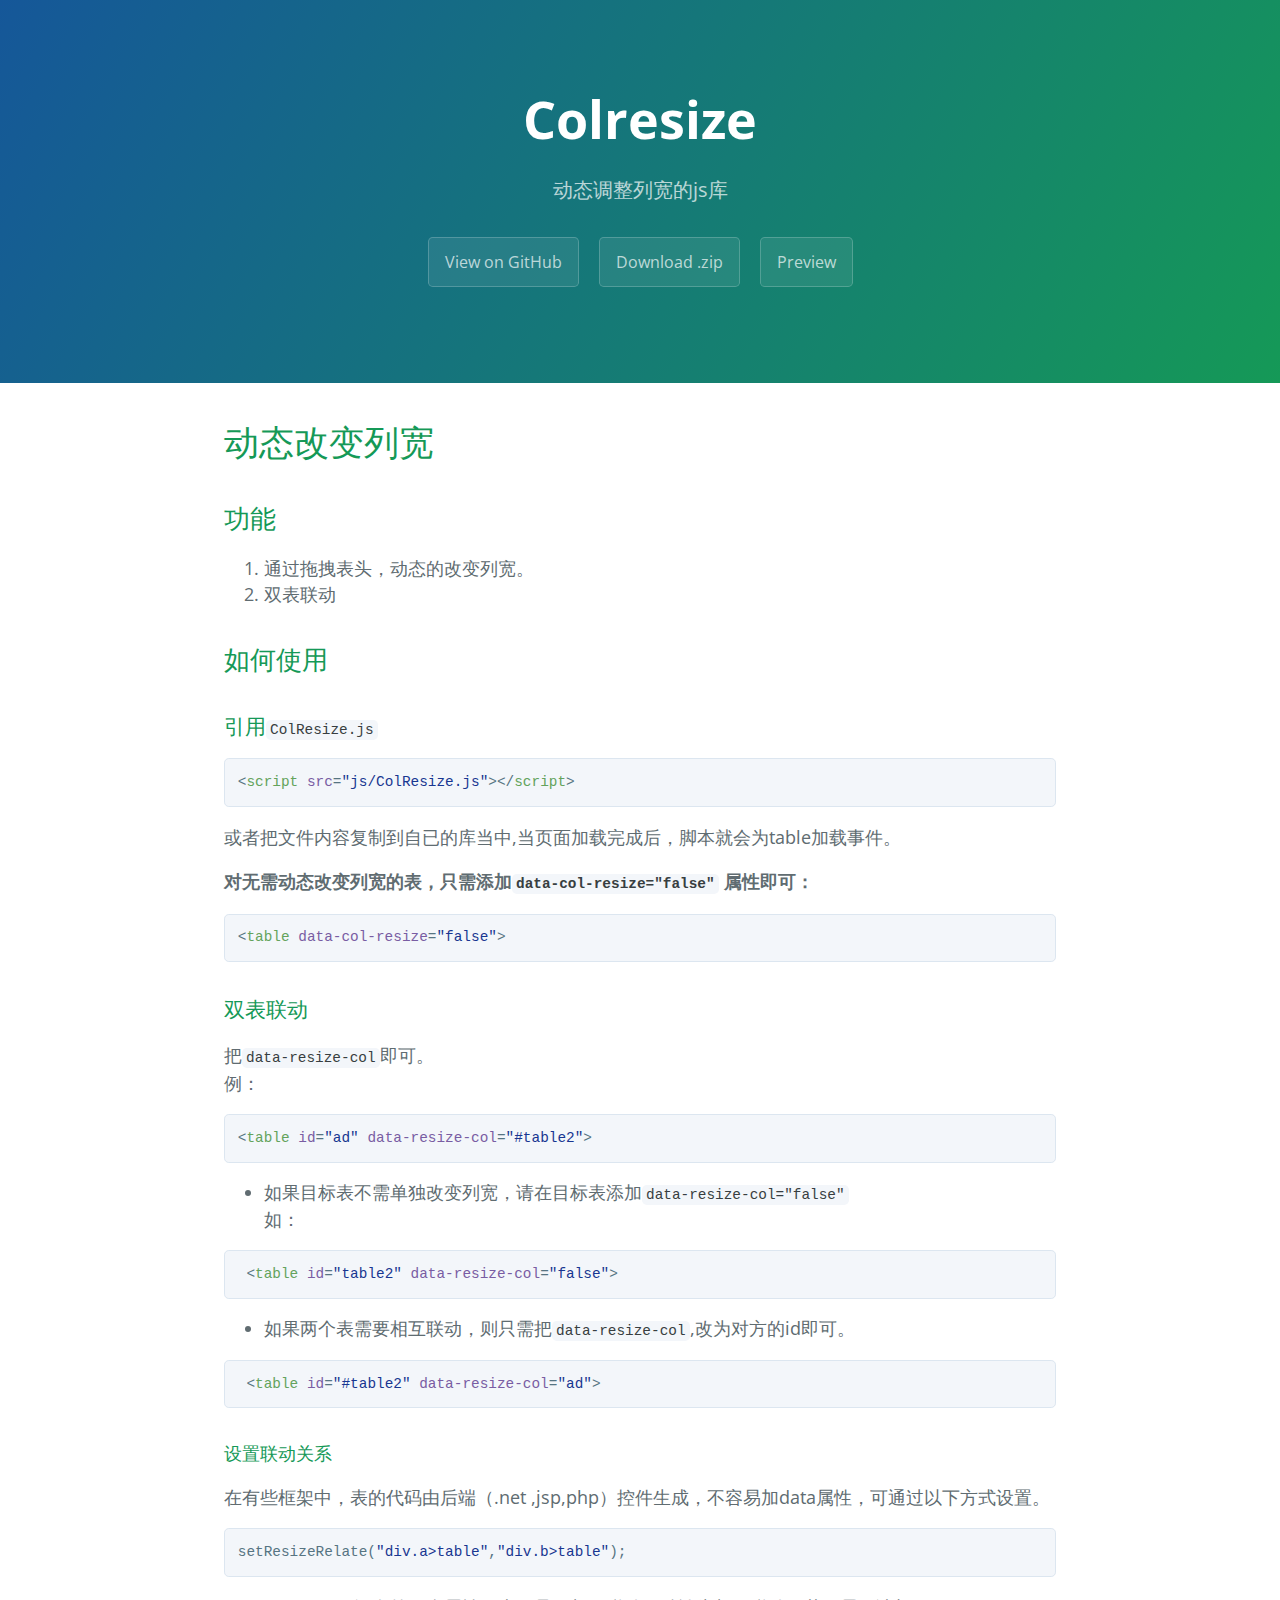
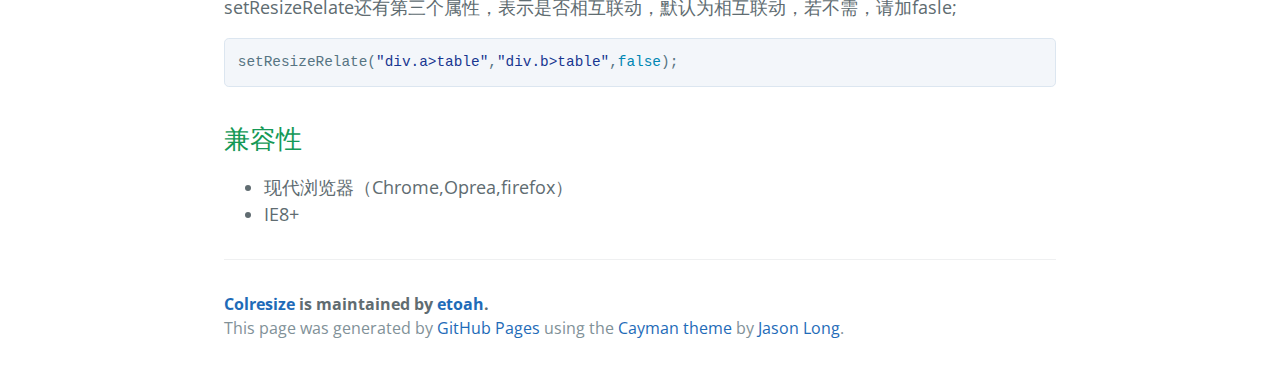
<file: index.html>
<!DOCTYPE html>
<html lang="en-us">
  <head>
    <meta charset="UTF-8">
    <title>Colresize by etoah</title>
    <meta name="viewport" content="width=device-width, initial-scale=1">
    <link rel="stylesheet" type="text/css" href="stylesheets/normalize.css" media="screen">
    <link href='https://fonts.googleapis.com/css?family=Open+Sans:400,700' rel='stylesheet' type='text/css'>
    <link rel="stylesheet" type="text/css" href="stylesheets/stylesheet.css" media="screen">
    <link rel="stylesheet" type="text/css" href="stylesheets/github-light.css" media="screen">
  </head>
  <body>
    <section class="page-header">
      <h1 class="project-name">Colresize</h1>
      <h2 class="project-tagline">动态调整列宽的js库</h2>
      <a href="https://github.com/etoah/ColResize" class="btn">View on GitHub</a>
      <a href="https://github.com/etoah/ColResize/zipball/master" class="btn">Download .zip</a>
      <a href="./public/case.html" class="btn">Preview</a>
    </section>

    <section class="main-content">
      <h1>
<a id="动态改变列宽" class="anchor" href="#%E5%8A%A8%E6%80%81%E6%94%B9%E5%8F%98%E5%88%97%E5%AE%BD" aria-hidden="true"><span class="octicon octicon-link"></span></a>动态改变列宽</h1>

<h2>
<a id="功能" class="anchor" href="#%E5%8A%9F%E8%83%BD" aria-hidden="true"><span class="octicon octicon-link"></span></a>功能</h2>

<ol>
<li>通过拖拽表头，动态的改变列宽。</li>
<li>双表联动</li>
</ol>

<h2>
<a id="如何使用" class="anchor" href="#%E5%A6%82%E4%BD%95%E4%BD%BF%E7%94%A8" aria-hidden="true"><span class="octicon octicon-link"></span></a>如何使用</h2>

<h3>
<a id="引用colresizejs" class="anchor" href="#%E5%BC%95%E7%94%A8colresizejs" aria-hidden="true"><span class="octicon octicon-link"></span></a>引用<code>ColResize.js</code>
</h3>

<div class="highlight highlight-text-html-basic"><pre>&lt;<span class="pl-ent">script</span> <span class="pl-e">src</span>=<span class="pl-s"><span class="pl-pds">"</span>js/ColResize.js<span class="pl-pds">"</span></span>&gt;&lt;/<span class="pl-ent">script</span>&gt;</pre></div>

<p>或者把文件内容复制到自已的库当中,当页面加载完成后，脚本就会为table加载事件。</p>

<p><strong>对无需动态改变列宽的表，只需添加<code>data-col-resize="false"</code> 属性即可：</strong></p>

<div class="highlight highlight-text-html-basic"><pre>&lt;<span class="pl-ent">table</span> <span class="pl-e">data-col-resize</span>=<span class="pl-s"><span class="pl-pds">"</span>false<span class="pl-pds">"</span></span>&gt;
</pre></div>

<h3>
<a id="双表联动" class="anchor" href="#%E5%8F%8C%E8%A1%A8%E8%81%94%E5%8A%A8" aria-hidden="true"><span class="octicon octicon-link"></span></a>双表联动</h3>

<p>把<code>data-resize-col</code>即可。<br>
  例：</p>

<div class="highlight highlight-text-html-basic"><pre>&lt;<span class="pl-ent">table</span> <span class="pl-e">id</span>=<span class="pl-s"><span class="pl-pds">"</span>ad<span class="pl-pds">"</span></span> <span class="pl-e">data-resize-col</span>=<span class="pl-s"><span class="pl-pds">"</span>#table2<span class="pl-pds">"</span></span>&gt;   </pre></div>

<ul>
<li>如果目标表不需单独改变列宽，请在目标表添加<code>data-resize-col="false"</code><br>
如： </li>
</ul>

<div class="highlight highlight-text-html-basic"><pre> &lt;<span class="pl-ent">table</span> <span class="pl-e">id</span>=<span class="pl-s"><span class="pl-pds">"</span>table2<span class="pl-pds">"</span></span> <span class="pl-e">data-resize-col</span>=<span class="pl-s"><span class="pl-pds">"</span>false<span class="pl-pds">"</span></span>&gt;</pre></div>

<ul>
<li>如果两个表需要相互联动，则只需把<code>data-resize-col</code>,改为对方的id即可。</li>
</ul>

<div class="highlight highlight-text-html-basic"><pre> &lt;<span class="pl-ent">table</span> <span class="pl-e">id</span>=<span class="pl-s"><span class="pl-pds">"</span>#table2<span class="pl-pds">"</span></span> <span class="pl-e">data-resize-col</span>=<span class="pl-s"><span class="pl-pds">"</span>ad<span class="pl-pds">"</span></span>&gt;</pre></div>

<h4>
<a id="设置联动关系" class="anchor" href="#%E8%AE%BE%E7%BD%AE%E8%81%94%E5%8A%A8%E5%85%B3%E7%B3%BB" aria-hidden="true"><span class="octicon octicon-link"></span></a>设置联动关系</h4>

<p>在有些框架中，表的代码由后端（.net ,jsp,php）控件生成，不容易加data属性，可通过以下方式设置。</p>

<div class="highlight highlight-source-js"><pre>setResizeRelate(<span class="pl-s"><span class="pl-pds">"</span>div.a&gt;table<span class="pl-pds">"</span></span>,<span class="pl-s"><span class="pl-pds">"</span>div.b&gt;table<span class="pl-pds">"</span></span>);</pre></div>

<p>setResizeRelate还有第三个属性，表示是否相互联动，默认为相互联动，若不需，请加fasle;</p>

<div class="highlight highlight-source-js"><pre>setResizeRelate(<span class="pl-s"><span class="pl-pds">"</span>div.a&gt;table<span class="pl-pds">"</span></span>,<span class="pl-s"><span class="pl-pds">"</span>div.b&gt;table<span class="pl-pds">"</span></span>,<span class="pl-c1">false</span>);</pre></div>

<h2>
<a id="兼容性" class="anchor" href="#%E5%85%BC%E5%AE%B9%E6%80%A7" aria-hidden="true"><span class="octicon octicon-link"></span></a>兼容性</h2>

<ul>
<li>现代浏览器（Chrome,Oprea,firefox）</li>
<li>IE8+</li>
</ul>

      <footer class="site-footer">
        <span class="site-footer-owner"><a href="https://github.com/etoah/ColResize">Colresize</a> is maintained by <a href="https://github.com/etoah">etoah</a>.</span>

        <span class="site-footer-credits">This page was generated by <a href="https://pages.github.com">GitHub Pages</a> using the <a href="https://github.com/jasonlong/cayman-theme">Cayman theme</a> by <a href="https://twitter.com/jasonlong">Jason Long</a>.</span>
      </footer>

    </section>

  
  </body>
</html>
</file>
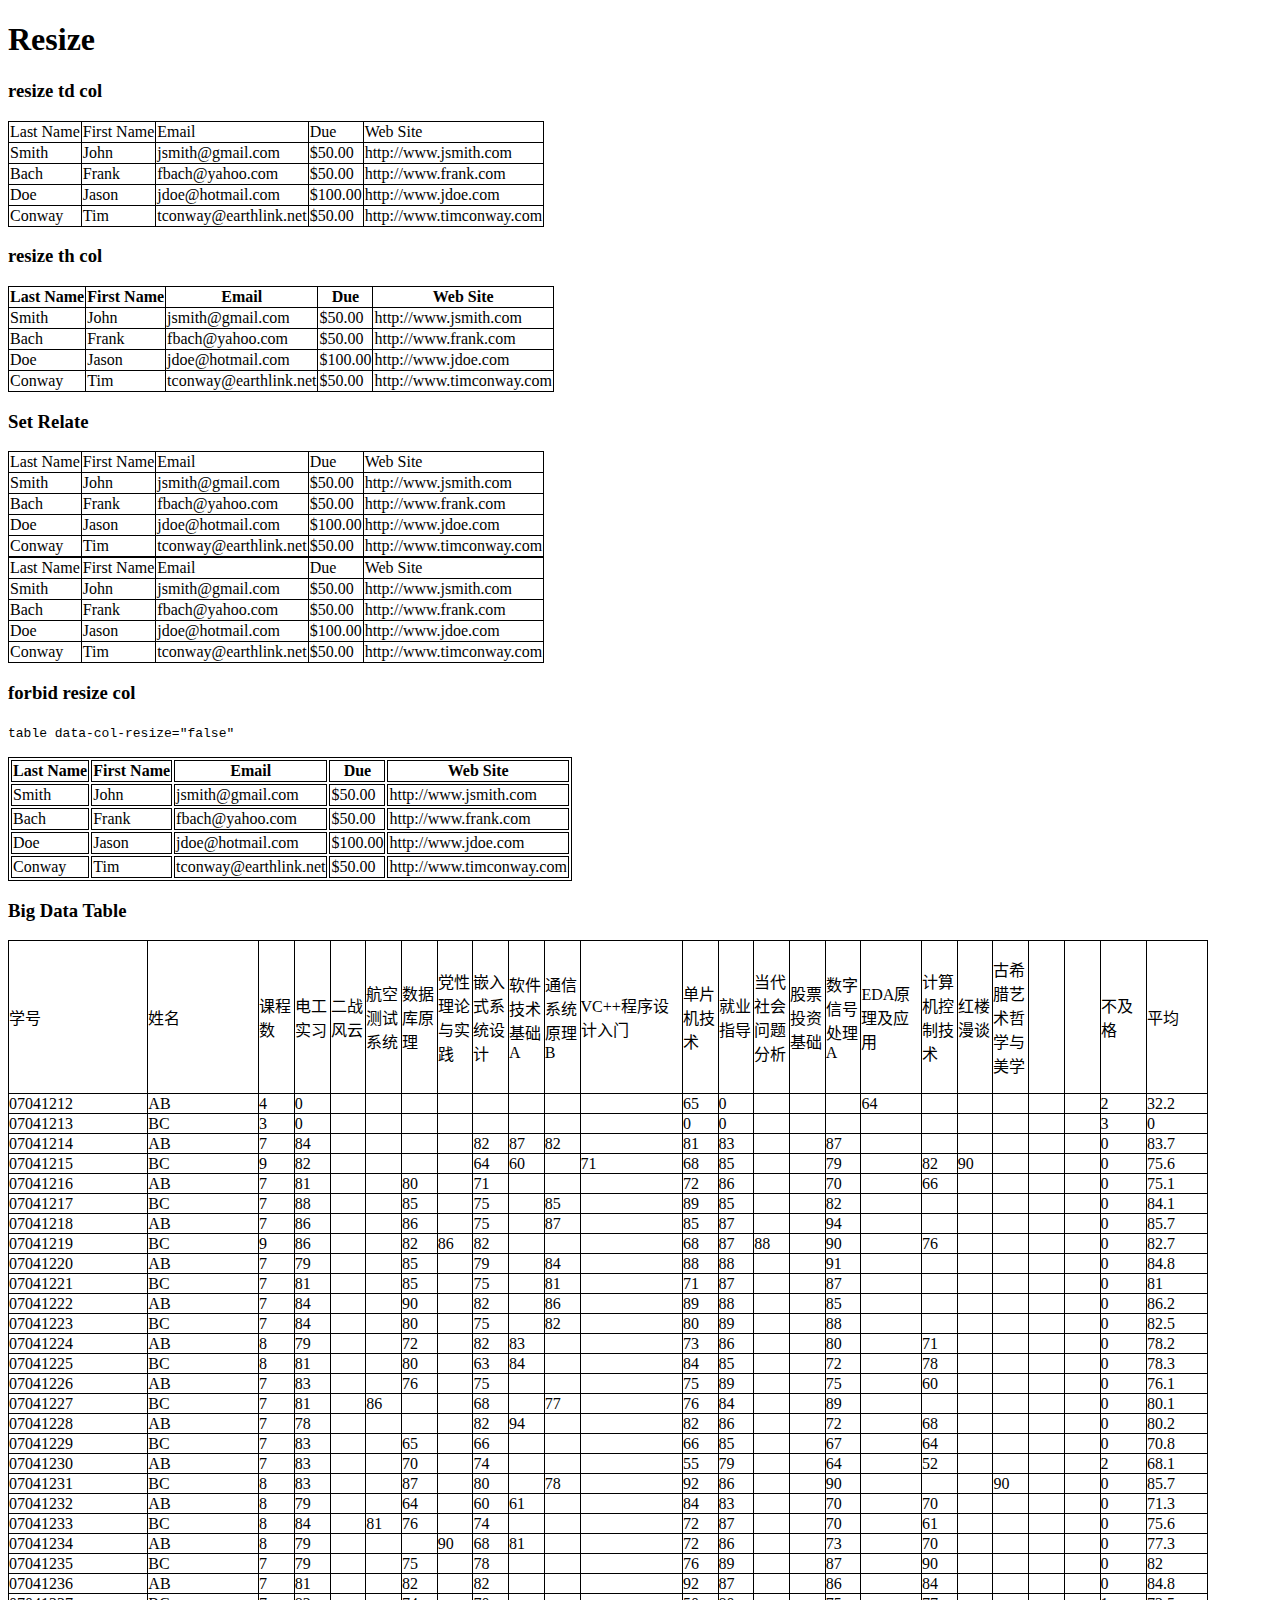
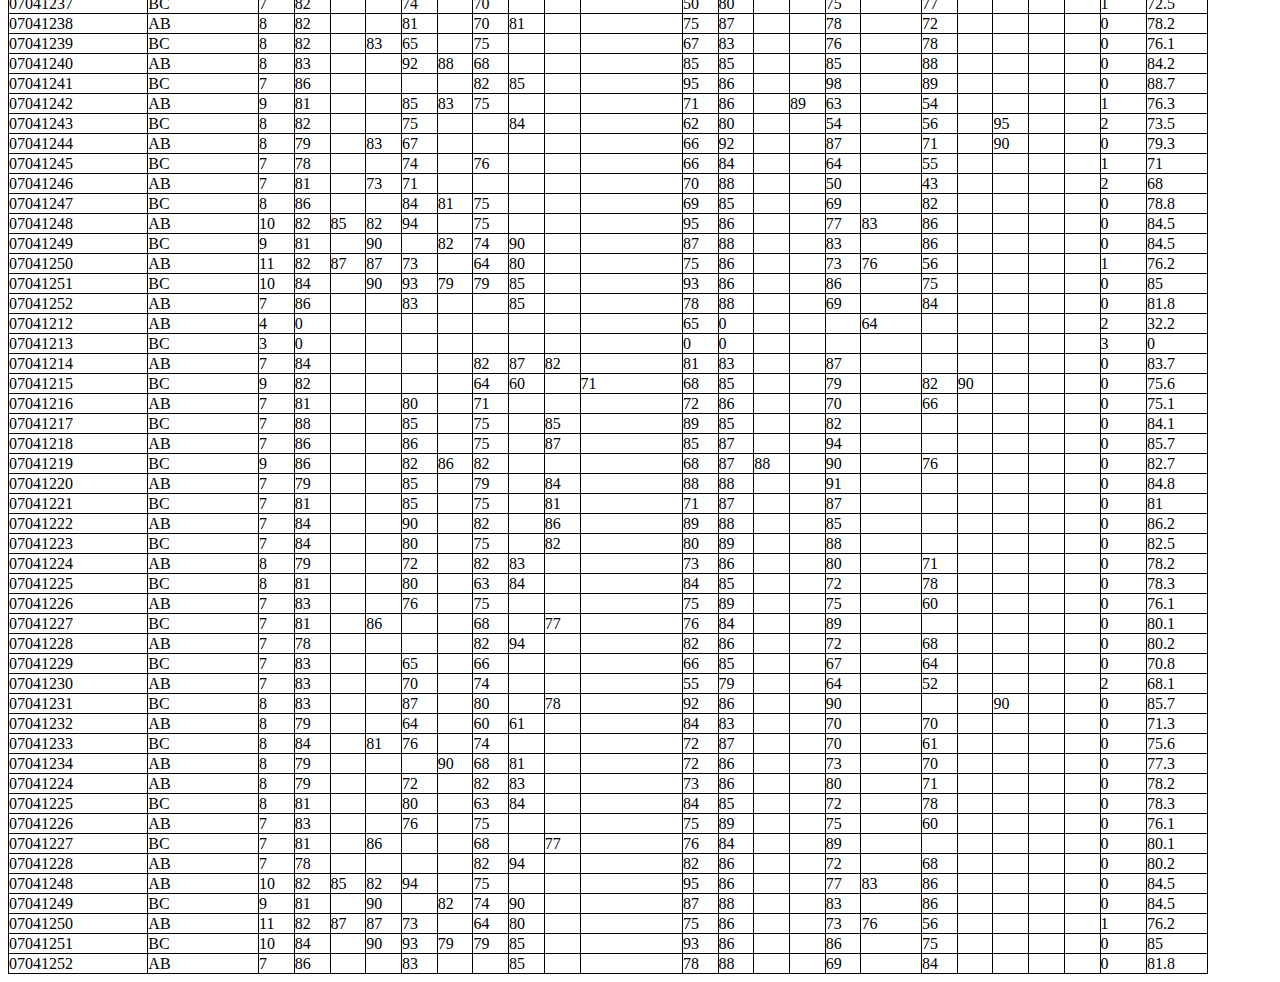
<file: case.html>
<!doctype html>
<html lang="zh-cn">
<head>
    <meta charset="UTF-8">
    <title>Document</title>
    <link rel="stylesheet" href="css/style.css"/>

</head>
<body>
<h1>Resize</h1>

<h3>resize td col</h3>

<div>
    <table id="ad" data-resize-col="#table2">

        <tbody>
        <tr>
            <td>Last Name</td>
            <td>First Name</td>
            <td>Email</td>
            <td>Due</td>
            <td>Web Site</td>
        </tr>
        <tr>
            <td>Smith</td>
            <td>John</td>
            <td>jsmith@gmail.com</td>
            <td>$50.00</td>
            <td>http://www.jsmith.com</td>
        </tr>
        <tr>
            <td>Bach</td>
            <td>Frank</td>
            <td>fbach@yahoo.com</td>
            <td>$50.00</td>
            <td>http://www.frank.com</td>
        </tr>
        <tr>
            <td>Doe</td>
            <td>Jason</td>
            <td>jdoe@hotmail.com</td>
            <td>$100.00</td>
            <td>http://www.jdoe.com</td>
        </tr>
        <tr>
            <td>Conway</td>
            <td>Tim</td>
            <td>tconway@earthlink.net</td>
            <td>$50.00</td>
            <td>http://www.timconway.com</td>
        </tr>
        </tbody>
    </table>
</div>

<h3>resize th col</h3>


<div>
    <table id="table2" data-resize-col="#ad">

        <tbody>
        <tr>
            <th>Last Name</th>
            <th>First Name</th>
            <th>Email</th>
            <th>Due</th>
            <th>Web Site</th>
        </tr>
        <tr>
            <td>Smith</td>
            <td>John</td>
            <td>jsmith@gmail.com</td>
            <td>$50.00</td>
            <td>http://www.jsmith.com</td>
        </tr>
        <tr>
            <td>Bach</td>
            <td>Frank</td>
            <td>fbach@yahoo.com</td>
            <td>$50.00</td>
            <td>http://www.frank.com</td>
        </tr>
        <tr>
            <td>Doe</td>
            <td>Jason</td>
            <td>jdoe@hotmail.com</td>
            <td>$100.00</td>
            <td>http://www.jdoe.com</td>
        </tr>
        <tr>
            <td>Conway</td>
            <td>Tim</td>
            <td>tconway@earthlink.net</td>
            <td>$50.00</td>
            <td>http://www.timconway.com</td>
        </tr>
        </tbody>
    </table>
</div>

<h3>Set Relate</h3>


<div class="a">
    <table>

        <tbody>
        <tr>
            <td>Last Name</td>
            <td>First Name</td>
            <td>Email</td>
            <td>Due</td>
            <td>Web Site</td>
        </tr>
        <tr>
            <td>Smith</td>
            <td>John</td>
            <td>jsmith@gmail.com</td>
            <td>$50.00</td>
            <td>http://www.jsmith.com</td>
        </tr>
        <tr>
            <td>Bach</td>
            <td>Frank</td>
            <td>fbach@yahoo.com</td>
            <td>$50.00</td>
            <td>http://www.frank.com</td>
        </tr>
        <tr>
            <td>Doe</td>
            <td>Jason</td>
            <td>jdoe@hotmail.com</td>
            <td>$100.00</td>
            <td>http://www.jdoe.com</td>
        </tr>
        <tr>
            <td>Conway</td>
            <td>Tim</td>
            <td>tconway@earthlink.net</td>
            <td>$50.00</td>
            <td>http://www.timconway.com</td>
        </tr>
        </tbody>
    </table>
</div>
<div class="b">
    <table>

        <tbody>
        <tr>
            <td>Last Name</td>
            <td>First Name</td>
            <td>Email</td>
            <td>Due</td>
            <td>Web Site</td>
        </tr>
        <tr>
            <td>Smith</td>
            <td>John</td>
            <td>jsmith@gmail.com</td>
            <td>$50.00</td>
            <td>http://www.jsmith.com</td>
        </tr>
        <tr>
            <td>Bach</td>
            <td>Frank</td>
            <td>fbach@yahoo.com</td>
            <td>$50.00</td>
            <td>http://www.frank.com</td>
        </tr>
        <tr>
            <td>Doe</td>
            <td>Jason</td>
            <td>jdoe@hotmail.com</td>
            <td>$100.00</td>
            <td>http://www.jdoe.com</td>
        </tr>
        <tr>
            <td>Conway</td>
            <td>Tim</td>
            <td>tconway@earthlink.net</td>
            <td>$50.00</td>
            <td>http://www.timconway.com</td>
        </tr>
        </tbody>
    </table>
</div>
<h3>forbid resize col</h3>

<p>
    <code>

        table data-col-resize="false"

    </code>
</p>

<div>

    <table data-resize-col="false">

        <tbody>
        <tr>
            <th>Last Name</th>
            <th>First Name</th>
            <th>Email</th>
            <th>Due</th>
            <th>Web Site</th>
        </tr>
        <tr>
            <td>Smith</td>
            <td>John</td>
            <td>jsmith@gmail.com</td>
            <td>$50.00</td>
            <td>http://www.jsmith.com</td>
        </tr>
        <tr>
            <td>Bach</td>
            <td>Frank</td>
            <td>fbach@yahoo.com</td>
            <td>$50.00</td>
            <td>http://www.frank.com</td>
        </tr>
        <tr>
            <td>Doe</td>
            <td>Jason</td>
            <td>jdoe@hotmail.com</td>
            <td>$100.00</td>
            <td>http://www.jdoe.com</td>
        </tr>
        <tr>
            <td>Conway</td>
            <td>Tim</td>
            <td>tconway@earthlink.net</td>
            <td>$50.00</td>
            <td>http://www.timconway.com</td>
        </tr>
        </tbody>
    </table>


</div>



<h3>Big Data Table</h3>
<div>

    <table cellpadding="0" cellspacing="0" width="1200" style="width: 1200px;">
        <tbody>
        <tr height="152" style="height:152px" class="firstRow">
            <td height="152" width="77">
                学号
            </td>
            <td width="61" >
                姓名
            </td>
            <td width="19" >
                课程数
            </td>
            <td width="19" >
                电工实习
            </td>
            <td width="19" >
                二战风云
            </td>
            <td width="19" >
                航空测试系统
            </td>
            <td width="19" >
                数据库原理
            </td>
            <td width="19" >
                党性理论与实践
            </td>
            <td width="19" >
                嵌入式系统设计
            </td>
            <td width="19" >
                软件技术基础A
            </td>
            <td width="19" >
                通信系统原理B
            </td>
            <td width="19" >
                VC++程序设计入门
            </td>
            <td width="19" >
                单片机技术
            </td>
            <td width="19" >
                就业指导
            </td>
            <td width="19" >
                当代社会问题分析
            </td>
            <td width="19" >
                股票投资基础
            </td>
            <td width="19" >
                数字信号处理A
            </td>
            <td width="19" >
                EDA原理及应用
            </td>
            <td width="19" >
                计算机控制技术
            </td>
            <td width="19" >
                红楼漫谈
            </td>
            <td width="19" >
                古希腊艺术哲学与美学
            </td>
            <td width="19" ></td>
            <td width="19" ></td>
            <td width="25" >
                不及格
            </td>
            <td width="33" >
                平均
            </td>
        </tr>
        <tr height="19" style="height:19px">
            <td height="19" style="border-top-style: none;">
                07041212
            </td>
            <td >
                AB
            </td>
            <td >
                4
            </td>
            <td >
                0
            </td>
            <td ></td>
            <td ></td>
            <td ></td>
            <td ></td>
            <td ></td>
            <td ></td>
            <td ></td>
            <td ></td>
            <td >
                65
            </td>
            <td >
                0
            </td>
            <td ></td>
            <td ></td>
            <td ></td>
            <td >
                64
            </td>
            <td ></td>
            <td ></td>
            <td ></td>
            <td ></td>
            <td ></td>
            <td >
                2
            </td>
            <td >
                32.2
            </td>
        </tr>
        <tr height="19" style="height:19px">
            <td height="19" style="border-top-style: none;">
                07041213
            </td>
            <td >
                BC
            </td>
            <td >
                3
            </td>
            <td >
                0
            </td>
            <td ></td>
            <td ></td>
            <td ></td>
            <td ></td>
            <td ></td>
            <td ></td>
            <td ></td>
            <td ></td>
            <td >
                0
            </td>
            <td >
                0
            </td>
            <td ></td>
            <td ></td>
            <td ></td>
            <td ></td>
            <td ></td>
            <td ></td>
            <td ></td>
            <td ></td>
            <td ></td>
            <td >
                3
            </td>
            <td >
                0
            </td>
        </tr>
        <tr height="19" style="height:19px">
            <td height="19" style="border-top-style: none;">
                07041214
            </td>
            <td >
                AB
            </td>
            <td >
                7
            </td>
            <td >
                84
            </td>
            <td ></td>
            <td ></td>
            <td ></td>
            <td ></td>
            <td >
                82
            </td>
            <td >
                87
            </td>
            <td >
                82
            </td>
            <td ></td>
            <td >
                81
            </td>
            <td >
                83
            </td>
            <td ></td>
            <td ></td>
            <td >
                87
            </td>
            <td ></td>
            <td ></td>
            <td ></td>
            <td ></td>
            <td ></td>
            <td ></td>
            <td >
                0
            </td>
            <td >
                83.7
            </td>
        </tr>
        <tr height="19" style="height:19px">
            <td height="19" style="border-top-style: none;">
                07041215
            </td>
            <td >
                BC
            </td>
            <td >
                9
            </td>
            <td >
                82
            </td>
            <td ></td>
            <td ></td>
            <td ></td>
            <td ></td>
            <td >
                64
            </td>
            <td >
                60
            </td>
            <td ></td>
            <td >
                71
            </td>
            <td >
                68
            </td>
            <td >
                85
            </td>
            <td ></td>
            <td ></td>
            <td >
                79
            </td>
            <td ></td>
            <td >
                82
            </td>
            <td >
                90
            </td>
            <td ></td>
            <td ></td>
            <td ></td>
            <td >
                0
            </td>
            <td >
                75.6
            </td>
        </tr>
        <tr height="19" style="height:19px">
            <td height="19" style="border-top-style: none;">
                07041216
            </td>
            <td >
                AB
            </td>
            <td >
                7
            </td>
            <td >
                81
            </td>
            <td ></td>
            <td ></td>
            <td >
                80
            </td>
            <td ></td>
            <td >
                71
            </td>
            <td ></td>
            <td ></td>
            <td ></td>
            <td >
                72
            </td>
            <td >
                86
            </td>
            <td ></td>
            <td ></td>
            <td >
                70
            </td>
            <td ></td>
            <td >
                66
            </td>
            <td ></td>
            <td ></td>
            <td ></td>
            <td ></td>
            <td >
                0
            </td>
            <td >
                75.1
            </td>
        </tr>
        <tr height="19" style="height:19px">
            <td height="19" style="border-top-style: none;">
                07041217
            </td>
            <td >
                BC
            </td>
            <td >
                7
            </td>
            <td >
                88
            </td>
            <td ></td>
            <td ></td>
            <td >
                85
            </td>
            <td ></td>
            <td >
                75
            </td>
            <td ></td>
            <td >
                85
            </td>
            <td ></td>
            <td >
                89
            </td>
            <td >
                85
            </td>
            <td ></td>
            <td ></td>
            <td >
                82
            </td>
            <td ></td>
            <td ></td>
            <td ></td>
            <td ></td>
            <td ></td>
            <td ></td>
            <td >
                0
            </td>
            <td >
                84.1
            </td>
        </tr>
        <tr height="19" style="height:19px">
            <td height="19" style="border-top-style: none;">
                07041218
            </td>
            <td >
                AB
            </td>
            <td >
                7
            </td>
            <td >
                86
            </td>
            <td ></td>
            <td ></td>
            <td >
                86
            </td>
            <td ></td>
            <td >
                75
            </td>
            <td ></td>
            <td >
                87
            </td>
            <td ></td>
            <td >
                85
            </td>
            <td >
                87
            </td>
            <td ></td>
            <td ></td>
            <td >
                94
            </td>
            <td ></td>
            <td ></td>
            <td ></td>
            <td ></td>
            <td ></td>
            <td ></td>
            <td >
                0
            </td>
            <td >
                85.7
            </td>
        </tr>
        <tr height="19" style="height:19px">
            <td height="19" style="border-top-style: none;">
                07041219
            </td>
            <td >
                BC
            </td>
            <td >
                9
            </td>
            <td >
                86
            </td>
            <td ></td>
            <td ></td>
            <td >
                82
            </td>
            <td >
                86
            </td>
            <td >
                82
            </td>
            <td ></td>
            <td ></td>
            <td ></td>
            <td >
                68
            </td>
            <td >
                87
            </td>
            <td >
                88
            </td>
            <td ></td>
            <td >
                90
            </td>
            <td ></td>
            <td >
                76
            </td>
            <td ></td>
            <td ></td>
            <td ></td>
            <td ></td>
            <td >
                0
            </td>
            <td >
                82.7
            </td>
        </tr>
        <tr height="19" style="height:19px">
            <td height="19" style="border-top-style: none;">
                07041220
            </td>
            <td >
                AB
            </td>
            <td >
                7
            </td>
            <td >
                79
            </td>
            <td ></td>
            <td ></td>
            <td >
                85
            </td>
            <td ></td>
            <td >
                79
            </td>
            <td ></td>
            <td >
                84
            </td>
            <td ></td>
            <td >
                88
            </td>
            <td >
                88
            </td>
            <td ></td>
            <td ></td>
            <td >
                91
            </td>
            <td ></td>
            <td ></td>
            <td ></td>
            <td ></td>
            <td ></td>
            <td ></td>
            <td >
                0
            </td>
            <td >
                84.8
            </td>
        </tr>
        <tr height="19" style="height:19px">
            <td height="19" style="border-top-style: none;">
                07041221
            </td>
            <td >
                BC
            </td>
            <td >
                7
            </td>
            <td >
                81
            </td>
            <td ></td>
            <td ></td>
            <td >
                85
            </td>
            <td ></td>
            <td >
                75
            </td>
            <td ></td>
            <td >
                81
            </td>
            <td ></td>
            <td >
                71
            </td>
            <td >
                87
            </td>
            <td ></td>
            <td ></td>
            <td >
                87
            </td>
            <td ></td>
            <td ></td>
            <td ></td>
            <td ></td>
            <td ></td>
            <td ></td>
            <td >
                0
            </td>
            <td >
                81
            </td>
        </tr>
        <tr height="19" style="height:19px">
            <td height="19" style="border-top-style: none;">
                07041222
            </td>
            <td >
                AB
            </td>
            <td >
                7
            </td>
            <td >
                84
            </td>
            <td ></td>
            <td ></td>
            <td >
                90
            </td>
            <td ></td>
            <td >
                82
            </td>
            <td ></td>
            <td >
                86
            </td>
            <td ></td>
            <td >
                89
            </td>
            <td >
                88
            </td>
            <td ></td>
            <td ></td>
            <td >
                85
            </td>
            <td ></td>
            <td ></td>
            <td ></td>
            <td ></td>
            <td ></td>
            <td ></td>
            <td >
                0
            </td>
            <td >
                86.2
            </td>
        </tr>
        <tr height="19" style="height:19px">
            <td height="19" style="border-top-style: none;">
                07041223
            </td>
            <td >
                BC
            </td>
            <td >
                7
            </td>
            <td >
                84
            </td>
            <td ></td>
            <td ></td>
            <td >
                80
            </td>
            <td ></td>
            <td >
                75
            </td>
            <td ></td>
            <td >
                82
            </td>
            <td ></td>
            <td >
                80
            </td>
            <td >
                89
            </td>
            <td ></td>
            <td ></td>
            <td >
                88
            </td>
            <td ></td>
            <td ></td>
            <td ></td>
            <td ></td>
            <td ></td>
            <td ></td>
            <td >
                0
            </td>
            <td >
                82.5
            </td>
        </tr>
        <tr height="19" style="height:19px">
            <td height="19" style="border-top-style: none;">
                07041224
            </td>
            <td >
                AB
            </td>
            <td >
                8
            </td>
            <td >
                79
            </td>
            <td ></td>
            <td ></td>
            <td >
                72
            </td>
            <td ></td>
            <td >
                82
            </td>
            <td >
                83
            </td>
            <td ></td>
            <td ></td>
            <td >
                73
            </td>
            <td >
                86
            </td>
            <td ></td>
            <td ></td>
            <td >
                80
            </td>
            <td ></td>
            <td >
                71
            </td>
            <td ></td>
            <td ></td>
            <td ></td>
            <td ></td>
            <td >
                0
            </td>
            <td >
                78.2
            </td>
        </tr>
        <tr height="19" style="height:19px">
            <td height="19" style="border-top-style: none;">
                07041225
            </td>
            <td >
                BC
            </td>
            <td >
                8
            </td>
            <td >
                81
            </td>
            <td ></td>
            <td ></td>
            <td >
                80
            </td>
            <td ></td>
            <td >
                63
            </td>
            <td >
                84
            </td>
            <td ></td>
            <td ></td>
            <td >
                84
            </td>
            <td >
                85
            </td>
            <td ></td>
            <td ></td>
            <td >
                72
            </td>
            <td ></td>
            <td >
                78
            </td>
            <td ></td>
            <td ></td>
            <td ></td>
            <td ></td>
            <td >
                0
            </td>
            <td >
                78.3
            </td>
        </tr>
        <tr height="19" style="height:19px">
            <td height="19" style="border-top-style: none;">
                07041226
            </td>
            <td >
                AB
            </td>
            <td >
                7
            </td>
            <td >
                83
            </td>
            <td ></td>
            <td ></td>
            <td >
                76
            </td>
            <td ></td>
            <td >
                75
            </td>
            <td ></td>
            <td ></td>
            <td ></td>
            <td >
                75
            </td>
            <td >
                89
            </td>
            <td ></td>
            <td ></td>
            <td >
                75
            </td>
            <td ></td>
            <td >
                60
            </td>
            <td ></td>
            <td ></td>
            <td ></td>
            <td ></td>
            <td >
                0
            </td>
            <td >
                76.1
            </td>
        </tr>
        <tr height="19" style="height:19px">
            <td height="19" style="border-top-style: none;">
                07041227
            </td>
            <td >
                BC
            </td>
            <td >
                7
            </td>
            <td >
                81
            </td>
            <td ></td>
            <td >
                86
            </td>
            <td ></td>
            <td ></td>
            <td >
                68
            </td>
            <td ></td>
            <td >
                77
            </td>
            <td ></td>
            <td >
                76
            </td>
            <td >
                84
            </td>
            <td ></td>
            <td ></td>
            <td >
                89
            </td>
            <td ></td>
            <td ></td>
            <td ></td>
            <td ></td>
            <td ></td>
            <td ></td>
            <td >
                0
            </td>
            <td >
                80.1
            </td>
        </tr>
        <tr height="19" style="height:19px">
            <td height="19" style="border-top-style: none;">
                07041228
            </td>
            <td >
                AB
            </td>
            <td >
                7
            </td>
            <td >
                78
            </td>
            <td ></td>
            <td ></td>
            <td ></td>
            <td ></td>
            <td >
                82
            </td>
            <td >
                94
            </td>
            <td ></td>
            <td ></td>
            <td >
                82
            </td>
            <td >
                86
            </td>
            <td ></td>
            <td ></td>
            <td >
                72
            </td>
            <td ></td>
            <td >
                68
            </td>
            <td ></td>
            <td ></td>
            <td ></td>
            <td ></td>
            <td >
                0
            </td>
            <td >
                80.2
            </td>
        </tr>
        <tr height="19" style="height:19px">
            <td height="19" style="border-top-style: none;">
                07041229
            </td>
            <td >
                BC
            </td>
            <td >
                7
            </td>
            <td >
                83
            </td>
            <td ></td>
            <td ></td>
            <td >
                65
            </td>
            <td ></td>
            <td >
                66
            </td>
            <td ></td>
            <td ></td>
            <td ></td>
            <td >
                66
            </td>
            <td >
                85
            </td>
            <td ></td>
            <td ></td>
            <td >
                67
            </td>
            <td ></td>
            <td >
                64
            </td>
            <td ></td>
            <td ></td>
            <td ></td>
            <td ></td>
            <td >
                0
            </td>
            <td >
                70.8
            </td>
        </tr>
        <tr height="19" style="height:19px">
            <td height="19" style="border-top-style: none;">
                07041230
            </td>
            <td >
                AB
            </td>
            <td >
                7
            </td>
            <td >
                83
            </td>
            <td ></td>
            <td ></td>
            <td >
                70
            </td>
            <td ></td>
            <td >
                74
            </td>
            <td ></td>
            <td ></td>
            <td ></td>
            <td >
                55
            </td>
            <td >
                79
            </td>
            <td ></td>
            <td ></td>
            <td >
                64
            </td>
            <td ></td>
            <td >
                52
            </td>
            <td ></td>
            <td ></td>
            <td ></td>
            <td ></td>
            <td >
                2
            </td>
            <td >
                68.1
            </td>
        </tr>
        <tr height="19" style="height:19px">
            <td height="19" style="border-top-style: none;">
                07041231
            </td>
            <td >
                BC
            </td>
            <td >
                8
            </td>
            <td >
                83
            </td>
            <td ></td>
            <td ></td>
            <td >
                87
            </td>
            <td ></td>
            <td >
                80
            </td>
            <td ></td>
            <td >
                78
            </td>
            <td ></td>
            <td >
                92
            </td>
            <td >
                86
            </td>
            <td ></td>
            <td ></td>
            <td >
                90
            </td>
            <td ></td>
            <td ></td>
            <td ></td>
            <td >
                90
            </td>
            <td ></td>
            <td ></td>
            <td >
                0
            </td>
            <td >
                85.7
            </td>
        </tr>
        <tr height="19" style="height:19px">
            <td height="19" style="border-top-style: none;">
                07041232
            </td>
            <td >
                AB
            </td>
            <td >
                8
            </td>
            <td >
                79
            </td>
            <td ></td>
            <td ></td>
            <td >
                64
            </td>
            <td ></td>
            <td >
                60
            </td>
            <td >
                61
            </td>
            <td ></td>
            <td ></td>
            <td >
                84
            </td>
            <td >
                83
            </td>
            <td ></td>
            <td ></td>
            <td >
                70
            </td>
            <td ></td>
            <td >
                70
            </td>
            <td ></td>
            <td ></td>
            <td ></td>
            <td ></td>
            <td >
                0
            </td>
            <td >
                71.3
            </td>
        </tr>
        <tr height="19" style="height:19px">
            <td height="19" style="border-top-style: none;">
                07041233
            </td>
            <td >
                BC
            </td>
            <td >
                8
            </td>
            <td >
                84
            </td>
            <td ></td>
            <td >
                81
            </td>
            <td >
                76
            </td>
            <td ></td>
            <td >
                74
            </td>
            <td ></td>
            <td ></td>
            <td ></td>
            <td >
                72
            </td>
            <td >
                87
            </td>
            <td ></td>
            <td ></td>
            <td >
                70
            </td>
            <td ></td>
            <td >
                61
            </td>
            <td ></td>
            <td ></td>
            <td ></td>
            <td ></td>
            <td >
                0
            </td>
            <td >
                75.6
            </td>
        </tr>
        <tr height="19" style="height:19px">
            <td height="19" style="border-top-style: none;">
                07041234
            </td>
            <td >
                AB
            </td>
            <td >
                8
            </td>
            <td >
                79
            </td>
            <td ></td>
            <td ></td>
            <td ></td>
            <td >
                90
            </td>
            <td >
                68
            </td>
            <td >
                81
            </td>
            <td ></td>
            <td ></td>
            <td >
                72
            </td>
            <td >
                86
            </td>
            <td ></td>
            <td ></td>
            <td >
                73
            </td>
            <td ></td>
            <td >
                70
            </td>
            <td ></td>
            <td ></td>
            <td ></td>
            <td ></td>
            <td >
                0
            </td>
            <td >
                77.3
            </td>
        </tr>
        <tr height="19" style="height:19px">
            <td height="19" style="border-top-style: none;">
                07041235
            </td>
            <td >
                BC
            </td>
            <td >
                7
            </td>
            <td >
                79
            </td>
            <td ></td>
            <td ></td>
            <td >
                75
            </td>
            <td ></td>
            <td >
                78
            </td>
            <td ></td>
            <td ></td>
            <td ></td>
            <td >
                76
            </td>
            <td >
                89
            </td>
            <td ></td>
            <td ></td>
            <td >
                87
            </td>
            <td ></td>
            <td >
                90
            </td>
            <td ></td>
            <td ></td>
            <td ></td>
            <td ></td>
            <td >
                0
            </td>
            <td >
                82
            </td>
        </tr>
        <tr height="19" style="height:19px">
            <td height="19" style="border-top-style: none;">
                07041236
            </td>
            <td >
                AB
            </td>
            <td >
                7
            </td>
            <td >
                81
            </td>
            <td ></td>
            <td ></td>
            <td >
                82
            </td>
            <td ></td>
            <td >
                82
            </td>
            <td ></td>
            <td ></td>
            <td ></td>
            <td >
                92
            </td>
            <td >
                87
            </td>
            <td ></td>
            <td ></td>
            <td >
                86
            </td>
            <td ></td>
            <td >
                84
            </td>
            <td ></td>
            <td ></td>
            <td ></td>
            <td ></td>
            <td >
                0
            </td>
            <td >
                84.8
            </td>
        </tr>
        <tr height="19" style="height:19px">
            <td height="19" style="border-top-style: none;">
                07041237
            </td>
            <td >
                BC
            </td>
            <td >
                7
            </td>
            <td >
                82
            </td>
            <td ></td>
            <td ></td>
            <td >
                74
            </td>
            <td ></td>
            <td >
                70
            </td>
            <td ></td>
            <td ></td>
            <td ></td>
            <td >
                50
            </td>
            <td >
                80
            </td>
            <td ></td>
            <td ></td>
            <td >
                75
            </td>
            <td ></td>
            <td >
                77
            </td>
            <td ></td>
            <td ></td>
            <td ></td>
            <td ></td>
            <td >
                1
            </td>
            <td >
                72.5
            </td>
        </tr>
        <tr height="19" style="height:19px">
            <td height="19" style="border-top-style: none;">
                07041238
            </td>
            <td >
                AB
            </td>
            <td >
                8
            </td>
            <td >
                82
            </td>
            <td ></td>
            <td ></td>
            <td >
                81
            </td>
            <td ></td>
            <td >
                70
            </td>
            <td >
                81
            </td>
            <td ></td>
            <td ></td>
            <td >
                75
            </td>
            <td >
                87
            </td>
            <td ></td>
            <td ></td>
            <td >
                78
            </td>
            <td ></td>
            <td >
                72
            </td>
            <td ></td>
            <td ></td>
            <td ></td>
            <td ></td>
            <td >
                0
            </td>
            <td >
                78.2
            </td>
        </tr>
        <tr height="19" style="height:19px">
            <td height="19" style="border-top-style: none;">
                07041239
            </td>
            <td >
                BC
            </td>
            <td >
                8
            </td>
            <td >
                82
            </td>
            <td ></td>
            <td >
                83
            </td>
            <td >
                65
            </td>
            <td ></td>
            <td >
                75
            </td>
            <td ></td>
            <td ></td>
            <td ></td>
            <td >
                67
            </td>
            <td >
                83
            </td>
            <td ></td>
            <td ></td>
            <td >
                76
            </td>
            <td ></td>
            <td >
                78
            </td>
            <td ></td>
            <td ></td>
            <td ></td>
            <td ></td>
            <td >
                0
            </td>
            <td >
                76.1
            </td>
        </tr>
        <tr height="19" style="height:19px">
            <td height="19" style="border-top-style: none;">
                07041240
            </td>
            <td >
                AB
            </td>
            <td >
                8
            </td>
            <td >
                83
            </td>
            <td ></td>
            <td ></td>
            <td >
                92
            </td>
            <td >
                88
            </td>
            <td >
                68
            </td>
            <td ></td>
            <td ></td>
            <td ></td>
            <td >
                85
            </td>
            <td >
                85
            </td>
            <td ></td>
            <td ></td>
            <td >
                85
            </td>
            <td ></td>
            <td >
                88
            </td>
            <td ></td>
            <td ></td>
            <td ></td>
            <td ></td>
            <td >
                0
            </td>
            <td >
                84.2
            </td>
        </tr>
        <tr height="19" style="height:19px">
            <td height="19" style="border-top-style: none;">
                07041241
            </td>
            <td >
                BC
            </td>
            <td >
                7
            </td>
            <td >
                86
            </td>
            <td ></td>
            <td ></td>
            <td ></td>
            <td ></td>
            <td >
                82
            </td>
            <td >
                85
            </td>
            <td ></td>
            <td ></td>
            <td >
                95
            </td>
            <td >
                86
            </td>
            <td ></td>
            <td ></td>
            <td >
                98
            </td>
            <td ></td>
            <td >
                89
            </td>
            <td ></td>
            <td ></td>
            <td ></td>
            <td ></td>
            <td >
                0
            </td>
            <td >
                88.7
            </td>
        </tr>
        <tr height="19" style="height:19px">
            <td height="19" style="border-top-style: none;">
                07041242
            </td>
            <td >
                AB
            </td>
            <td >
                9
            </td>
            <td >
                81
            </td>
            <td ></td>
            <td ></td>
            <td >
                85
            </td>
            <td >
                83
            </td>
            <td >
                75
            </td>
            <td ></td>
            <td ></td>
            <td ></td>
            <td >
                71
            </td>
            <td >
                86
            </td>
            <td ></td>
            <td >
                89
            </td>
            <td >
                63
            </td>
            <td ></td>
            <td >
                54
            </td>
            <td ></td>
            <td ></td>
            <td ></td>
            <td ></td>
            <td >
                1
            </td>
            <td >
                76.3
            </td>
        </tr>
        <tr height="19" style="height:19px">
            <td height="19" style="border-top-style: none;">
                07041243
            </td>
            <td >
                BC
            </td>
            <td >
                8
            </td>
            <td >
                82
            </td>
            <td ></td>
            <td ></td>
            <td >
                75
            </td>
            <td ></td>
            <td ></td>
            <td >
                84
            </td>
            <td ></td>
            <td ></td>
            <td >
                62
            </td>
            <td >
                80
            </td>
            <td ></td>
            <td ></td>
            <td >
                54
            </td>
            <td ></td>
            <td >
                56
            </td>
            <td ></td>
            <td >
                95
            </td>
            <td ></td>
            <td ></td>
            <td >
                2
            </td>
            <td >
                73.5
            </td>
        </tr>
        <tr height="19" style="height:19px">
            <td height="19" style="border-top-style: none;">
                07041244
            </td>
            <td >
                AB
            </td>
            <td >
                8
            </td>
            <td >
                79
            </td>
            <td ></td>
            <td >
                83
            </td>
            <td >
                67
            </td>
            <td ></td>
            <td ></td>
            <td ></td>
            <td ></td>
            <td ></td>
            <td >
                66
            </td>
            <td >
                92
            </td>
            <td ></td>
            <td ></td>
            <td >
                87
            </td>
            <td ></td>
            <td >
                71
            </td>
            <td ></td>
            <td >
                90
            </td>
            <td ></td>
            <td ></td>
            <td >
                0
            </td>
            <td >
                79.3
            </td>
        </tr>
        <tr height="19" style="height:19px">
            <td height="19" style="border-top-style: none;">
                07041245
            </td>
            <td >
                BC
            </td>
            <td >
                7
            </td>
            <td >
                78
            </td>
            <td ></td>
            <td ></td>
            <td >
                74
            </td>
            <td ></td>
            <td >
                76
            </td>
            <td ></td>
            <td ></td>
            <td ></td>
            <td >
                66
            </td>
            <td >
                84
            </td>
            <td ></td>
            <td ></td>
            <td >
                64
            </td>
            <td ></td>
            <td >
                55
            </td>
            <td ></td>
            <td ></td>
            <td ></td>
            <td ></td>
            <td >
                1
            </td>
            <td >
                71
            </td>
        </tr>
        <tr height="19" style="height:19px">
            <td height="19" style="border-top-style: none;">
                07041246
            </td>
            <td >
                AB
            </td>
            <td >
                7
            </td>
            <td >
                81
            </td>
            <td ></td>
            <td >
                73
            </td>
            <td >
                71
            </td>
            <td ></td>
            <td ></td>
            <td ></td>
            <td ></td>
            <td ></td>
            <td >
                70
            </td>
            <td >
                88
            </td>
            <td ></td>
            <td ></td>
            <td >
                50
            </td>
            <td ></td>
            <td >
                43
            </td>
            <td ></td>
            <td ></td>
            <td ></td>
            <td ></td>
            <td >
                2
            </td>
            <td >
                68
            </td>
        </tr>
        <tr height="19" style="height:19px">
            <td height="19" style="border-top-style: none;">
                07041247
            </td>
            <td >
                BC
            </td>
            <td >
                8
            </td>
            <td >
                86
            </td>
            <td ></td>
            <td ></td>
            <td >
                84
            </td>
            <td >
                81
            </td>
            <td >
                75
            </td>
            <td ></td>
            <td ></td>
            <td ></td>
            <td >
                69
            </td>
            <td >
                85
            </td>
            <td ></td>
            <td ></td>
            <td >
                69
            </td>
            <td ></td>
            <td >
                82
            </td>
            <td ></td>
            <td ></td>
            <td ></td>
            <td ></td>
            <td >
                0
            </td>
            <td >
                78.8
            </td>
        </tr>
        <tr height="19" style="height:19px">
            <td height="19" style="border-top-style: none;">
                07041248
            </td>
            <td >
                AB
            </td>
            <td >
                10
            </td>
            <td >
                82
            </td>
            <td >
                85
            </td>
            <td >
                82
            </td>
            <td >
                94
            </td>
            <td ></td>
            <td >
                75
            </td>
            <td ></td>
            <td ></td>
            <td ></td>
            <td >
                95
            </td>
            <td >
                86
            </td>
            <td ></td>
            <td ></td>
            <td >
                77
            </td>
            <td >
                83
            </td>
            <td >
                86
            </td>
            <td ></td>
            <td ></td>
            <td ></td>
            <td ></td>
            <td >
                0
            </td>
            <td >
                84.5
            </td>
        </tr>
        <tr height="19" style="height:19px">
            <td height="19" style="border-top-style: none;">
                07041249
            </td>
            <td >
                BC
            </td>
            <td >
                9
            </td>
            <td >
                81
            </td>
            <td ></td>
            <td >
                90
            </td>
            <td ></td>
            <td >
                82
            </td>
            <td >
                74
            </td>
            <td >
                90
            </td>
            <td ></td>
            <td ></td>
            <td >
                87
            </td>
            <td >
                88
            </td>
            <td ></td>
            <td ></td>
            <td >
                83
            </td>
            <td ></td>
            <td >
                86
            </td>
            <td ></td>
            <td ></td>
            <td ></td>
            <td ></td>
            <td >
                0
            </td>
            <td >
                84.5
            </td>
        </tr>
        <tr height="19" style="height:19px">
            <td height="19" style="border-top-style: none;">
                07041250
            </td>
            <td >
                AB
            </td>
            <td >
                11
            </td>
            <td >
                82
            </td>
            <td >
                87
            </td>
            <td >
                87
            </td>
            <td >
                73
            </td>
            <td ></td>
            <td >
                64
            </td>
            <td >
                80
            </td>
            <td ></td>
            <td ></td>
            <td >
                75
            </td>
            <td >
                86
            </td>
            <td ></td>
            <td ></td>
            <td >
                73
            </td>
            <td >
                76
            </td>
            <td >
                56
            </td>
            <td ></td>
            <td ></td>
            <td ></td>
            <td ></td>
            <td >
                1
            </td>
            <td >
                76.2
            </td>
        </tr>
        <tr height="19" style="height:19px">
            <td height="19" style="border-top-style: none;">
                07041251
            </td>
            <td >
                BC
            </td>
            <td >
                10
            </td>
            <td >
                84
            </td>
            <td ></td>
            <td >
                90
            </td>
            <td >
                93
            </td>
            <td >
                79
            </td>
            <td >
                79
            </td>
            <td >
                85
            </td>
            <td ></td>
            <td ></td>
            <td >
                93
            </td>
            <td >
                86
            </td>
            <td ></td>
            <td ></td>
            <td >
                86
            </td>
            <td ></td>
            <td >
                75
            </td>
            <td ></td>
            <td ></td>
            <td ></td>
            <td ></td>
            <td >
                0
            </td>
            <td >
                85
            </td>
        </tr>
        <tr height="19" style="height:19px">
            <td height="19" style="border-top-style: none;">
                07041252
            </td>
            <td >
                AB
            </td>
            <td >
                7
            </td>
            <td >
                86
            </td>
            <td ></td>
            <td ></td>
            <td >
                83
            </td>
            <td ></td>
            <td ></td>
            <td >
                85
            </td>
            <td ></td>
            <td ></td>
            <td >
                78
            </td>
            <td >
                88
            </td>
            <td ></td>
            <td ></td>
            <td >
                69
            </td>
            <td ></td>
            <td >
                84
            </td>
            <td ></td>
            <td ></td>
            <td ></td>
            <td ></td>
            <td >
                0
            </td>
            <td >
                81.8
            </td>
        </tr>
        <tr height="19" style="height:19px">
            <td height="19" style="border-top-style: none;">
                07041212
            </td>
            <td >
                AB
            </td>
            <td >
                4
            </td>
            <td >
                0
            </td>
            <td ></td>
            <td ></td>
            <td ></td>
            <td ></td>
            <td ></td>
            <td ></td>
            <td ></td>
            <td ></td>
            <td >
                65
            </td>
            <td >
                0
            </td>
            <td ></td>
            <td ></td>
            <td ></td>
            <td >
                64
            </td>
            <td ></td>
            <td ></td>
            <td ></td>
            <td ></td>
            <td ></td>
            <td >
                2
            </td>
            <td >
                32.2
            </td>
        </tr>
        <tr height="19" style="height:19px">
            <td height="19" style="border-top-style: none;">
                07041213
            </td>
            <td >
                BC
            </td>
            <td >
                3
            </td>
            <td >
                0
            </td>
            <td ></td>
            <td ></td>
            <td ></td>
            <td ></td>
            <td ></td>
            <td ></td>
            <td ></td>
            <td ></td>
            <td >
                0
            </td>
            <td >
                0
            </td>
            <td ></td>
            <td ></td>
            <td ></td>
            <td ></td>
            <td ></td>
            <td ></td>
            <td ></td>
            <td ></td>
            <td ></td>
            <td >
                3
            </td>
            <td >
                0
            </td>
        </tr>
        <tr height="19" style="height:19px">
            <td height="19" style="border-top-style: none;">
                07041214
            </td>
            <td >
                AB
            </td>
            <td >
                7
            </td>
            <td >
                84
            </td>
            <td ></td>
            <td ></td>
            <td ></td>
            <td ></td>
            <td >
                82
            </td>
            <td >
                87
            </td>
            <td >
                82
            </td>
            <td ></td>
            <td >
                81
            </td>
            <td >
                83
            </td>
            <td ></td>
            <td ></td>
            <td >
                87
            </td>
            <td ></td>
            <td ></td>
            <td ></td>
            <td ></td>
            <td ></td>
            <td ></td>
            <td >
                0
            </td>
            <td >
                83.7
            </td>
        </tr>
        <tr height="19" style="height:19px">
            <td height="19" style="border-top-style: none;">
                07041215
            </td>
            <td >
                BC
            </td>
            <td >
                9
            </td>
            <td >
                82
            </td>
            <td ></td>
            <td ></td>
            <td ></td>
            <td ></td>
            <td >
                64
            </td>
            <td >
                60
            </td>
            <td ></td>
            <td >
                71
            </td>
            <td >
                68
            </td>
            <td >
                85
            </td>
            <td ></td>
            <td ></td>
            <td >
                79
            </td>
            <td ></td>
            <td >
                82
            </td>
            <td >
                90
            </td>
            <td ></td>
            <td ></td>
            <td ></td>
            <td >
                0
            </td>
            <td >
                75.6
            </td>
        </tr>
        <tr height="19" style="height:19px">
            <td height="19" style="border-top-style: none;">
                07041216
            </td>
            <td >
                AB
            </td>
            <td >
                7
            </td>
            <td >
                81
            </td>
            <td ></td>
            <td ></td>
            <td >
                80
            </td>
            <td ></td>
            <td >
                71
            </td>
            <td ></td>
            <td ></td>
            <td ></td>
            <td >
                72
            </td>
            <td >
                86
            </td>
            <td ></td>
            <td ></td>
            <td >
                70
            </td>
            <td ></td>
            <td >
                66
            </td>
            <td ></td>
            <td ></td>
            <td ></td>
            <td ></td>
            <td >
                0
            </td>
            <td >
                75.1
            </td>
        </tr>
        <tr height="19" style="height:19px">
            <td height="19" style="border-top-style: none;">
                07041217
            </td>
            <td >
                BC
            </td>
            <td >
                7
            </td>
            <td >
                88
            </td>
            <td ></td>
            <td ></td>
            <td >
                85
            </td>
            <td ></td>
            <td >
                75
            </td>
            <td ></td>
            <td >
                85
            </td>
            <td ></td>
            <td >
                89
            </td>
            <td >
                85
            </td>
            <td ></td>
            <td ></td>
            <td >
                82
            </td>
            <td ></td>
            <td ></td>
            <td ></td>
            <td ></td>
            <td ></td>
            <td ></td>
            <td >
                0
            </td>
            <td >
                84.1
            </td>
        </tr>
        <tr height="19" style="height:19px">
            <td height="19" style="border-top-style: none;">
                07041218
            </td>
            <td >
                AB
            </td>
            <td >
                7
            </td>
            <td >
                86
            </td>
            <td ></td>
            <td ></td>
            <td >
                86
            </td>
            <td ></td>
            <td >
                75
            </td>
            <td ></td>
            <td >
                87
            </td>
            <td ></td>
            <td >
                85
            </td>
            <td >
                87
            </td>
            <td ></td>
            <td ></td>
            <td >
                94
            </td>
            <td ></td>
            <td ></td>
            <td ></td>
            <td ></td>
            <td ></td>
            <td ></td>
            <td >
                0
            </td>
            <td >
                85.7
            </td>
        </tr>
        <tr height="19" style="height:19px">
            <td height="19" style="border-top-style: none;">
                07041219
            </td>
            <td >
                BC
            </td>
            <td >
                9
            </td>
            <td >
                86
            </td>
            <td ></td>
            <td ></td>
            <td >
                82
            </td>
            <td >
                86
            </td>
            <td >
                82
            </td>
            <td ></td>
            <td ></td>
            <td ></td>
            <td >
                68
            </td>
            <td >
                87
            </td>
            <td >
                88
            </td>
            <td ></td>
            <td >
                90
            </td>
            <td ></td>
            <td >
                76
            </td>
            <td ></td>
            <td ></td>
            <td ></td>
            <td ></td>
            <td >
                0
            </td>
            <td >
                82.7
            </td>
        </tr>
        <tr height="19" style="height:19px">
            <td height="19" style="border-top-style: none;">
                07041220
            </td>
            <td >
                AB
            </td>
            <td >
                7
            </td>
            <td >
                79
            </td>
            <td ></td>
            <td ></td>
            <td >
                85
            </td>
            <td ></td>
            <td >
                79
            </td>
            <td ></td>
            <td >
                84
            </td>
            <td ></td>
            <td >
                88
            </td>
            <td >
                88
            </td>
            <td ></td>
            <td ></td>
            <td >
                91
            </td>
            <td ></td>
            <td ></td>
            <td ></td>
            <td ></td>
            <td ></td>
            <td ></td>
            <td >
                0
            </td>
            <td >
                84.8
            </td>
        </tr>
        <tr height="19" style="height:19px">
            <td height="19" style="border-top-style: none;">
                07041221
            </td>
            <td >
                BC
            </td>
            <td >
                7
            </td>
            <td >
                81
            </td>
            <td ></td>
            <td ></td>
            <td >
                85
            </td>
            <td ></td>
            <td >
                75
            </td>
            <td ></td>
            <td >
                81
            </td>
            <td ></td>
            <td >
                71
            </td>
            <td >
                87
            </td>
            <td ></td>
            <td ></td>
            <td >
                87
            </td>
            <td ></td>
            <td ></td>
            <td ></td>
            <td ></td>
            <td ></td>
            <td ></td>
            <td >
                0
            </td>
            <td >
                81
            </td>
        </tr>
        <tr height="19" style="height:19px">
            <td height="19" style="border-top-style: none;">
                07041222
            </td>
            <td >
                AB
            </td>
            <td >
                7
            </td>
            <td >
                84
            </td>
            <td ></td>
            <td ></td>
            <td >
                90
            </td>
            <td ></td>
            <td >
                82
            </td>
            <td ></td>
            <td >
                86
            </td>
            <td ></td>
            <td >
                89
            </td>
            <td >
                88
            </td>
            <td ></td>
            <td ></td>
            <td >
                85
            </td>
            <td ></td>
            <td ></td>
            <td ></td>
            <td ></td>
            <td ></td>
            <td ></td>
            <td >
                0
            </td>
            <td >
                86.2
            </td>
        </tr>
        <tr height="19" style="height:19px">
            <td height="19" style="border-top-style: none;">
                07041223
            </td>
            <td >
                BC
            </td>
            <td >
                7
            </td>
            <td >
                84
            </td>
            <td ></td>
            <td ></td>
            <td >
                80
            </td>
            <td ></td>
            <td >
                75
            </td>
            <td ></td>
            <td >
                82
            </td>
            <td ></td>
            <td >
                80
            </td>
            <td >
                89
            </td>
            <td ></td>
            <td ></td>
            <td >
                88
            </td>
            <td ></td>
            <td ></td>
            <td ></td>
            <td ></td>
            <td ></td>
            <td ></td>
            <td >
                0
            </td>
            <td >
                82.5
            </td>
        </tr>
        <tr height="19" style="height:19px">
            <td height="19" style="border-top-style: none;">
                07041224
            </td>
            <td >
                AB
            </td>
            <td >
                8
            </td>
            <td >
                79
            </td>
            <td ></td>
            <td ></td>
            <td >
                72
            </td>
            <td ></td>
            <td >
                82
            </td>
            <td >
                83
            </td>
            <td ></td>
            <td ></td>
            <td >
                73
            </td>
            <td >
                86
            </td>
            <td ></td>
            <td ></td>
            <td >
                80
            </td>
            <td ></td>
            <td >
                71
            </td>
            <td ></td>
            <td ></td>
            <td ></td>
            <td ></td>
            <td >
                0
            </td>
            <td >
                78.2
            </td>
        </tr>
        <tr height="19" style="height:19px">
            <td height="19" style="border-top-style: none;">
                07041225
            </td>
            <td >
                BC
            </td>
            <td >
                8
            </td>
            <td >
                81
            </td>
            <td ></td>
            <td ></td>
            <td >
                80
            </td>
            <td ></td>
            <td >
                63
            </td>
            <td >
                84
            </td>
            <td ></td>
            <td ></td>
            <td >
                84
            </td>
            <td >
                85
            </td>
            <td ></td>
            <td ></td>
            <td >
                72
            </td>
            <td ></td>
            <td >
                78
            </td>
            <td ></td>
            <td ></td>
            <td ></td>
            <td ></td>
            <td >
                0
            </td>
            <td >
                78.3
            </td>
        </tr>
        <tr height="19" style="height:19px">
            <td height="19" style="border-top-style: none;">
                07041226
            </td>
            <td >
                AB
            </td>
            <td >
                7
            </td>
            <td >
                83
            </td>
            <td ></td>
            <td ></td>
            <td >
                76
            </td>
            <td ></td>
            <td >
                75
            </td>
            <td ></td>
            <td ></td>
            <td ></td>
            <td >
                75
            </td>
            <td >
                89
            </td>
            <td ></td>
            <td ></td>
            <td >
                75
            </td>
            <td ></td>
            <td >
                60
            </td>
            <td ></td>
            <td ></td>
            <td ></td>
            <td ></td>
            <td >
                0
            </td>
            <td >
                76.1
            </td>
        </tr>
        <tr height="19" style="height:19px">
            <td height="19" style="border-top-style: none;">
                07041227
            </td>
            <td >
                BC
            </td>
            <td >
                7
            </td>
            <td >
                81
            </td>
            <td ></td>
            <td >
                86
            </td>
            <td ></td>
            <td ></td>
            <td >
                68
            </td>
            <td ></td>
            <td >
                77
            </td>
            <td ></td>
            <td >
                76
            </td>
            <td >
                84
            </td>
            <td ></td>
            <td ></td>
            <td >
                89
            </td>
            <td ></td>
            <td ></td>
            <td ></td>
            <td ></td>
            <td ></td>
            <td ></td>
            <td >
                0
            </td>
            <td >
                80.1
            </td>
        </tr>
        <tr height="19" style="height:19px">
            <td height="19" style="border-top-style: none;">
                07041228
            </td>
            <td >
                AB
            </td>
            <td >
                7
            </td>
            <td >
                78
            </td>
            <td ></td>
            <td ></td>
            <td ></td>
            <td ></td>
            <td >
                82
            </td>
            <td >
                94
            </td>
            <td ></td>
            <td ></td>
            <td >
                82
            </td>
            <td >
                86
            </td>
            <td ></td>
            <td ></td>
            <td >
                72
            </td>
            <td ></td>
            <td >
                68
            </td>
            <td ></td>
            <td ></td>
            <td ></td>
            <td ></td>
            <td >
                0
            </td>
            <td >
                80.2
            </td>
        </tr>
        <tr height="19" style="height:19px">
            <td height="19" style="border-top-style: none;">
                07041229
            </td>
            <td >
                BC
            </td>
            <td >
                7
            </td>
            <td >
                83
            </td>
            <td ></td>
            <td ></td>
            <td >
                65
            </td>
            <td ></td>
            <td >
                66
            </td>
            <td ></td>
            <td ></td>
            <td ></td>
            <td >
                66
            </td>
            <td >
                85
            </td>
            <td ></td>
            <td ></td>
            <td >
                67
            </td>
            <td ></td>
            <td >
                64
            </td>
            <td ></td>
            <td ></td>
            <td ></td>
            <td ></td>
            <td >
                0
            </td>
            <td >
                70.8
            </td>
        </tr>
        <tr height="19" style="height:19px">
            <td height="19" style="border-top-style: none;">
                07041230
            </td>
            <td >
                AB
            </td>
            <td >
                7
            </td>
            <td >
                83
            </td>
            <td ></td>
            <td ></td>
            <td >
                70
            </td>
            <td ></td>
            <td >
                74
            </td>
            <td ></td>
            <td ></td>
            <td ></td>
            <td >
                55
            </td>
            <td >
                79
            </td>
            <td ></td>
            <td ></td>
            <td >
                64
            </td>
            <td ></td>
            <td >
                52
            </td>
            <td ></td>
            <td ></td>
            <td ></td>
            <td ></td>
            <td >
                2
            </td>
            <td >
                68.1
            </td>
        </tr>
        <tr height="19" style="height:19px">
            <td height="19" style="border-top-style: none;">
                07041231
            </td>
            <td >
                BC
            </td>
            <td >
                8
            </td>
            <td >
                83
            </td>
            <td ></td>
            <td ></td>
            <td >
                87
            </td>
            <td ></td>
            <td >
                80
            </td>
            <td ></td>
            <td >
                78
            </td>
            <td ></td>
            <td >
                92
            </td>
            <td >
                86
            </td>
            <td ></td>
            <td ></td>
            <td >
                90
            </td>
            <td ></td>
            <td ></td>
            <td ></td>
            <td >
                90
            </td>
            <td ></td>
            <td ></td>
            <td >
                0
            </td>
            <td >
                85.7
            </td>
        </tr>
        <tr height="19" style="height:19px">
            <td height="19" style="border-top-style: none;">
                07041232
            </td>
            <td >
                AB
            </td>
            <td >
                8
            </td>
            <td >
                79
            </td>
            <td ></td>
            <td ></td>
            <td >
                64
            </td>
            <td ></td>
            <td >
                60
            </td>
            <td >
                61
            </td>
            <td ></td>
            <td ></td>
            <td >
                84
            </td>
            <td >
                83
            </td>
            <td ></td>
            <td ></td>
            <td >
                70
            </td>
            <td ></td>
            <td >
                70
            </td>
            <td ></td>
            <td ></td>
            <td ></td>
            <td ></td>
            <td >
                0
            </td>
            <td >
                71.3
            </td>
        </tr>
        <tr height="19" style="height:19px">
            <td height="19" style="border-top-style: none;">
                07041233
            </td>
            <td >
                BC
            </td>
            <td >
                8
            </td>
            <td >
                84
            </td>
            <td ></td>
            <td >
                81
            </td>
            <td >
                76
            </td>
            <td ></td>
            <td >
                74
            </td>
            <td ></td>
            <td ></td>
            <td ></td>
            <td >
                72
            </td>
            <td >
                87
            </td>
            <td ></td>
            <td ></td>
            <td >
                70
            </td>
            <td ></td>
            <td >
                61
            </td>
            <td ></td>
            <td ></td>
            <td ></td>
            <td ></td>
            <td >
                0
            </td>
            <td >
                75.6
            </td>
        </tr>
        <tr height="19" style="height:19px">
            <td height="19" style="border-top-style: none;">
                07041234
            </td>
            <td >
                AB
            </td>
            <td >
                8
            </td>
            <td >
                79
            </td>
            <td ></td>
            <td ></td>
            <td ></td>
            <td >
                90
            </td>
            <td >
                68
            </td>
            <td >
                81
            </td>
            <td ></td>
            <td ></td>
            <td >
                72
            </td>
            <td >
                86
            </td>
            <td ></td>
            <td ></td>
            <td >
                73
            </td>
            <td ></td>
            <td >
                70
            </td>
            <td ></td>
            <td ></td>
            <td ></td>
            <td ></td>
            <td >
                0
            </td>
            <td >
                77.3
            </td>
        </tr>

        <tr height="19" style="height:19px">
            <td height="19" style="border-top-style: none;">
                07041224
            </td>
            <td >
                AB
            </td>
            <td >
                8
            </td>
            <td >
                79
            </td>
            <td ></td>
            <td ></td>
            <td >
                72
            </td>
            <td ></td>
            <td >
                82
            </td>
            <td >
                83
            </td>
            <td ></td>
            <td ></td>
            <td >
                73
            </td>
            <td >
                86
            </td>
            <td ></td>
            <td ></td>
            <td >
                80
            </td>
            <td ></td>
            <td >
                71
            </td>
            <td ></td>
            <td ></td>
            <td ></td>
            <td ></td>
            <td >
                0
            </td>
            <td >
                78.2
            </td>
        </tr>
        <tr height="19" style="height:19px">
            <td height="19" style="border-top-style: none;">
                07041225
            </td>
            <td >
                BC
            </td>
            <td >
                8
            </td>
            <td >
                81
            </td>
            <td ></td>
            <td ></td>
            <td >
                80
            </td>
            <td ></td>
            <td >
                63
            </td>
            <td >
                84
            </td>
            <td ></td>
            <td ></td>
            <td >
                84
            </td>
            <td >
                85
            </td>
            <td ></td>
            <td ></td>
            <td >
                72
            </td>
            <td ></td>
            <td >
                78
            </td>
            <td ></td>
            <td ></td>
            <td ></td>
            <td ></td>
            <td >
                0
            </td>
            <td >
                78.3
            </td>
        </tr>
        <tr height="19" style="height:19px">
            <td height="19" style="border-top-style: none;">
                07041226
            </td>
            <td >
                AB
            </td>
            <td >
                7
            </td>
            <td >
                83
            </td>
            <td ></td>
            <td ></td>
            <td >
                76
            </td>
            <td ></td>
            <td >
                75
            </td>
            <td ></td>
            <td ></td>
            <td ></td>
            <td >
                75
            </td>
            <td >
                89
            </td>
            <td ></td>
            <td ></td>
            <td >
                75
            </td>
            <td ></td>
            <td >
                60
            </td>
            <td ></td>
            <td ></td>
            <td ></td>
            <td ></td>
            <td >
                0
            </td>
            <td >
                76.1
            </td>
        </tr>
        <tr height="19" style="height:19px">
            <td height="19" style="border-top-style: none;">
                07041227
            </td>
            <td >
                BC
            </td>
            <td >
                7
            </td>
            <td >
                81
            </td>
            <td ></td>
            <td >
                86
            </td>
            <td ></td>
            <td ></td>
            <td >
                68
            </td>
            <td ></td>
            <td >
                77
            </td>
            <td ></td>
            <td >
                76
            </td>
            <td >
                84
            </td>
            <td ></td>
            <td ></td>
            <td >
                89
            </td>
            <td ></td>
            <td ></td>
            <td ></td>
            <td ></td>
            <td ></td>
            <td ></td>
            <td >
                0
            </td>
            <td >
                80.1
            </td>
        </tr>
        <tr height="19" style="height:19px">
            <td height="19" style="border-top-style: none;">
                07041228
            </td>
            <td >
                AB
            </td>
            <td >
                7
            </td>
            <td >
                78
            </td>
            <td ></td>
            <td ></td>
            <td ></td>
            <td ></td>
            <td >
                82
            </td>
            <td >
                94
            </td>
            <td ></td>
            <td ></td>
            <td >
                82
            </td>
            <td >
                86
            </td>
            <td ></td>
            <td ></td>
            <td >
                72
            </td>
            <td ></td>
            <td >
                68
            </td>
            <td ></td>
            <td ></td>
            <td ></td>
            <td ></td>
            <td >
                0
            </td>
            <td >
                80.2
            </td>
        </tr>

        <tr height="19" style="height:19px">
            <td height="19" style="border-top-style: none;">
                07041248
            </td>
            <td >
                AB
            </td>
            <td >
                10
            </td>
            <td >
                82
            </td>
            <td >
                85
            </td>
            <td >
                82
            </td>
            <td >
                94
            </td>
            <td ></td>
            <td >
                75
            </td>
            <td ></td>
            <td ></td>
            <td ></td>
            <td >
                95
            </td>
            <td >
                86
            </td>
            <td ></td>
            <td ></td>
            <td >
                77
            </td>
            <td >
                83
            </td>
            <td >
                86
            </td>
            <td ></td>
            <td ></td>
            <td ></td>
            <td ></td>
            <td >
                0
            </td>
            <td >
                84.5
            </td>
        </tr>
        <tr height="19" style="height:19px">
            <td height="19" style="border-top-style: none;">
                07041249
            </td>
            <td >
                BC
            </td>
            <td >
                9
            </td>
            <td >
                81
            </td>
            <td ></td>
            <td >
                90
            </td>
            <td ></td>
            <td >
                82
            </td>
            <td >
                74
            </td>
            <td >
                90
            </td>
            <td ></td>
            <td ></td>
            <td >
                87
            </td>
            <td >
                88
            </td>
            <td ></td>
            <td ></td>
            <td >
                83
            </td>
            <td ></td>
            <td >
                86
            </td>
            <td ></td>
            <td ></td>
            <td ></td>
            <td ></td>
            <td >
                0
            </td>
            <td >
                84.5
            </td>
        </tr>
        <tr height="19" style="height:19px">
            <td height="19" style="border-top-style: none;">
                07041250
            </td>
            <td >
                AB
            </td>
            <td >
                11
            </td>
            <td >
                82
            </td>
            <td >
                87
            </td>
            <td >
                87
            </td>
            <td >
                73
            </td>
            <td ></td>
            <td >
                64
            </td>
            <td >
                80
            </td>
            <td ></td>
            <td ></td>
            <td >
                75
            </td>
            <td >
                86
            </td>
            <td ></td>
            <td ></td>
            <td >
                73
            </td>
            <td >
                76
            </td>
            <td >
                56
            </td>
            <td ></td>
            <td ></td>
            <td ></td>
            <td ></td>
            <td >
                1
            </td>
            <td >
                76.2
            </td>
        </tr>
        <tr height="19" style="height:19px">
            <td height="19" style="border-top-style: none;">
                07041251
            </td>
            <td >
                BC
            </td>
            <td >
                10
            </td>
            <td >
                84
            </td>
            <td ></td>
            <td >
                90
            </td>
            <td >
                93
            </td>
            <td >
                79
            </td>
            <td >
                79
            </td>
            <td >
                85
            </td>
            <td ></td>
            <td ></td>
            <td >
                93
            </td>
            <td >
                86
            </td>
            <td ></td>
            <td ></td>
            <td >
                86
            </td>
            <td ></td>
            <td >
                75
            </td>
            <td ></td>
            <td ></td>
            <td ></td>
            <td ></td>
            <td >
                0
            </td>
            <td >
                85
            </td>
        </tr>
        <tr height="19" style="height:19px">
            <td height="19" style="border-top-style: none;">
                07041252
            </td>
            <td >
                AB
            </td>
            <td >
                7
            </td>
            <td >
                86
            </td>
            <td ></td>
            <td ></td>
            <td >
                83
            </td>
            <td ></td>
            <td ></td>
            <td >
                85
            </td>
            <td ></td>
            <td ></td>
            <td >
                78
            </td>
            <td >
                88
            </td>
            <td ></td>
            <td ></td>
            <td >
                69
            </td>
            <td ></td>
            <td >
                84
            </td>
            <td ></td>
            <td ></td>
            <td ></td>
            <td ></td>
            <td >
                0
            </td>
            <td >
                81.8
            </td>
        </tr>
        </tbody>
    </table>


</div>

<script src="js/ColResize.js"></script>
<script>
   new ColResize().setResizeRelate("div.a>table","div.b>table");
</script>
</body>
</html>
</file>
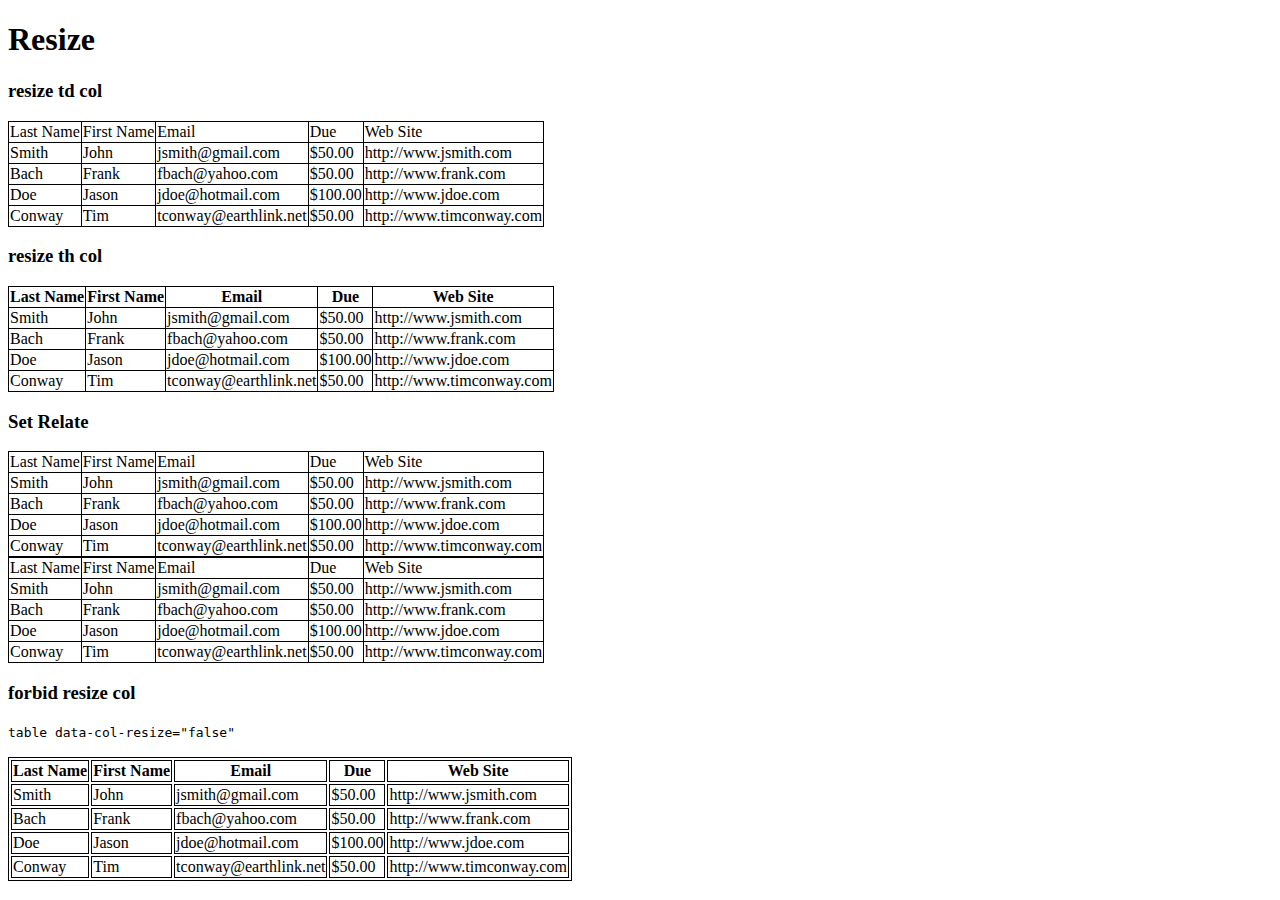
<file: public/case.html>
<!doctype html>
<html lang="zh-cn">
<head>
    <meta charset="UTF-8">
    <title>Document</title>
    <link rel="stylesheet" href="css/style.css"/>

</head>
<body>
<h1>Resize</h1>

<h3>resize td col</h3>

<div>
    <table id="ad" data-resize-col="#table2">

        <tbody>
        <tr>
            <td>Last Name</td>
            <td>First Name</td>
            <td>Email</td>
            <td>Due</td>
            <td>Web Site</td>
        </tr>
        <tr>
            <td>Smith</td>
            <td>John</td>
            <td>jsmith@gmail.com</td>
            <td>$50.00</td>
            <td>http://www.jsmith.com</td>
        </tr>
        <tr>
            <td>Bach</td>
            <td>Frank</td>
            <td>fbach@yahoo.com</td>
            <td>$50.00</td>
            <td>http://www.frank.com</td>
        </tr>
        <tr>
            <td>Doe</td>
            <td>Jason</td>
            <td>jdoe@hotmail.com</td>
            <td>$100.00</td>
            <td>http://www.jdoe.com</td>
        </tr>
        <tr>
            <td>Conway</td>
            <td>Tim</td>
            <td>tconway@earthlink.net</td>
            <td>$50.00</td>
            <td>http://www.timconway.com</td>
        </tr>
        </tbody>
    </table>
</div>

<h3>resize th col</h3>


<div>
    <table id="table2" data-resize-col="#ad">

        <tbody>
        <tr>
            <th>Last Name</th>
            <th>First Name</th>
            <th>Email</th>
            <th>Due</th>
            <th>Web Site</th>
        </tr>
        <tr>
            <td>Smith</td>
            <td>John</td>
            <td>jsmith@gmail.com</td>
            <td>$50.00</td>
            <td>http://www.jsmith.com</td>
        </tr>
        <tr>
            <td>Bach</td>
            <td>Frank</td>
            <td>fbach@yahoo.com</td>
            <td>$50.00</td>
            <td>http://www.frank.com</td>
        </tr>
        <tr>
            <td>Doe</td>
            <td>Jason</td>
            <td>jdoe@hotmail.com</td>
            <td>$100.00</td>
            <td>http://www.jdoe.com</td>
        </tr>
        <tr>
            <td>Conway</td>
            <td>Tim</td>
            <td>tconway@earthlink.net</td>
            <td>$50.00</td>
            <td>http://www.timconway.com</td>
        </tr>
        </tbody>
    </table>
</div>

<h3>Set Relate</h3>


<div class="a">
    <table>

        <tbody>
        <tr>
            <td>Last Name</td>
            <td>First Name</td>
            <td>Email</td>
            <td>Due</td>
            <td>Web Site</td>
        </tr>
        <tr>
            <td>Smith</td>
            <td>John</td>
            <td>jsmith@gmail.com</td>
            <td>$50.00</td>
            <td>http://www.jsmith.com</td>
        </tr>
        <tr>
            <td>Bach</td>
            <td>Frank</td>
            <td>fbach@yahoo.com</td>
            <td>$50.00</td>
            <td>http://www.frank.com</td>
        </tr>
        <tr>
            <td>Doe</td>
            <td>Jason</td>
            <td>jdoe@hotmail.com</td>
            <td>$100.00</td>
            <td>http://www.jdoe.com</td>
        </tr>
        <tr>
            <td>Conway</td>
            <td>Tim</td>
            <td>tconway@earthlink.net</td>
            <td>$50.00</td>
            <td>http://www.timconway.com</td>
        </tr>
        </tbody>
    </table>
</div>
<div class="b">
    <table>

        <tbody>
        <tr>
            <td>Last Name</td>
            <td>First Name</td>
            <td>Email</td>
            <td>Due</td>
            <td>Web Site</td>
        </tr>
        <tr>
            <td>Smith</td>
            <td>John</td>
            <td>jsmith@gmail.com</td>
            <td>$50.00</td>
            <td>http://www.jsmith.com</td>
        </tr>
        <tr>
            <td>Bach</td>
            <td>Frank</td>
            <td>fbach@yahoo.com</td>
            <td>$50.00</td>
            <td>http://www.frank.com</td>
        </tr>
        <tr>
            <td>Doe</td>
            <td>Jason</td>
            <td>jdoe@hotmail.com</td>
            <td>$100.00</td>
            <td>http://www.jdoe.com</td>
        </tr>
        <tr>
            <td>Conway</td>
            <td>Tim</td>
            <td>tconway@earthlink.net</td>
            <td>$50.00</td>
            <td>http://www.timconway.com</td>
        </tr>
        </tbody>
    </table>
</div>
<h3>forbid resize col</h3>

<p>
    <code>

        table data-col-resize="false"


    </code>
</p>

<div>

    <table data-resize-col="false">

        <tbody>
        <tr>
            <th>Last Name</th>
            <th>First Name</th>
            <th>Email</th>
            <th>Due</th>
            <th>Web Site</th>
        </tr>
        <tr>
            <td>Smith</td>
            <td>John</td>
            <td>jsmith@gmail.com</td>
            <td>$50.00</td>
            <td>http://www.jsmith.com</td>
        </tr>
        <tr>
            <td>Bach</td>
            <td>Frank</td>
            <td>fbach@yahoo.com</td>
            <td>$50.00</td>
            <td>http://www.frank.com</td>
        </tr>
        <tr>
            <td>Doe</td>
            <td>Jason</td>
            <td>jdoe@hotmail.com</td>
            <td>$100.00</td>
            <td>http://www.jdoe.com</td>
        </tr>
        <tr>
            <td>Conway</td>
            <td>Tim</td>
            <td>tconway@earthlink.net</td>
            <td>$50.00</td>
            <td>http://www.timconway.com</td>
        </tr>
        </tbody>
    </table>


</div>

<script src="js/ColResize.js"></script>
<script>
    setResizeRelate("div.a>table","div.b>table");
</script>
</body>
</html>
</file>
<file: stylesheets/stylesheet.css>
* {
  box-sizing: border-box; }

body {
  padding: 0;
  margin: 0;
  font-family: "Open Sans", "Helvetica Neue", Helvetica, Arial, sans-serif;
  font-size: 16px;
  line-height: 1.5;
  color: #606c71; }

a {
  color: #1e6bb8;
  text-decoration: none; }
  a:hover {
    text-decoration: underline; }

.btn {
  display: inline-block;
  margin-bottom: 1rem;
  color: rgba(255, 255, 255, 0.7);
  background-color: rgba(255, 255, 255, 0.08);
  border-color: rgba(255, 255, 255, 0.2);
  border-style: solid;
  border-width: 1px;
  border-radius: 0.3rem;
  transition: color 0.2s, background-color 0.2s, border-color 0.2s; }
  .btn + .btn {
    margin-left: 1rem; }

.btn:hover {
  color: rgba(255, 255, 255, 0.8);
  text-decoration: none;
  background-color: rgba(255, 255, 255, 0.2);
  border-color: rgba(255, 255, 255, 0.3); }

@media screen and (min-width: 64em) {
  .btn {
    padding: 0.75rem 1rem; } }

@media screen and (min-width: 42em) and (max-width: 64em) {
  .btn {
    padding: 0.6rem 0.9rem;
    font-size: 0.9rem; } }

@media screen and (max-width: 42em) {
  .btn {
    display: block;
    width: 100%;
    padding: 0.75rem;
    font-size: 0.9rem; }
    .btn + .btn {
      margin-top: 1rem;
      margin-left: 0; } }

.page-header {
  color: #fff;
  text-align: center;
  background-color: #159957;
  background-image: linear-gradient(120deg, #155799, #159957); }

@media screen and (min-width: 64em) {
  .page-header {
    padding: 5rem 6rem; } }

@media screen and (min-width: 42em) and (max-width: 64em) {
  .page-header {
    padding: 3rem 4rem; } }

@media screen and (max-width: 42em) {
  .page-header {
    padding: 2rem 1rem; } }

.project-name {
  margin-top: 0;
  margin-bottom: 0.1rem; }

@media screen and (min-width: 64em) {
  .project-name {
    font-size: 3.25rem; } }

@media screen and (min-width: 42em) and (max-width: 64em) {
  .project-name {
    font-size: 2.25rem; } }

@media screen and (max-width: 42em) {
  .project-name {
    font-size: 1.75rem; } }

.project-tagline {
  margin-bottom: 2rem;
  font-weight: normal;
  opacity: 0.7; }

@media screen and (min-width: 64em) {
  .project-tagline {
    font-size: 1.25rem; } }

@media screen and (min-width: 42em) and (max-width: 64em) {
  .project-tagline {
    font-size: 1.15rem; } }

@media screen and (max-width: 42em) {
  .project-tagline {
    font-size: 1rem; } }

.main-content :first-child {
  margin-top: 0; }
.main-content img {
  max-width: 100%; }
.main-content h1, .main-content h2, .main-content h3, .main-content h4, .main-content h5, .main-content h6 {
  margin-top: 2rem;
  margin-bottom: 1rem;
  font-weight: normal;
  color: #159957; }
.main-content p {
  margin-bottom: 1em; }
.main-content code {
  padding: 2px 4px;
  font-family: Consolas, "Liberation Mono", Menlo, Courier, monospace;
  font-size: 0.9rem;
  color: #383e41;
  background-color: #f3f6fa;
  border-radius: 0.3rem; }
.main-content pre {
  padding: 0.8rem;
  margin-top: 0;
  margin-bottom: 1rem;
  font: 1rem Consolas, "Liberation Mono", Menlo, Courier, monospace;
  color: #567482;
  word-wrap: normal;
  background-color: #f3f6fa;
  border: solid 1px #dce6f0;
  border-radius: 0.3rem; }
  .main-content pre > code {
    padding: 0;
    margin: 0;
    font-size: 0.9rem;
    color: #567482;
    word-break: normal;
    white-space: pre;
    background: transparent;
    border: 0; }
.main-content .highlight {
  margin-bottom: 1rem; }
  .main-content .highlight pre {
    margin-bottom: 0;
    word-break: normal; }
.main-content .highlight pre, .main-content pre {
  padding: 0.8rem;
  overflow: auto;
  font-size: 0.9rem;
  line-height: 1.45;
  border-radius: 0.3rem; }
.main-content pre code, .main-content pre tt {
  display: inline;
  max-width: initial;
  padding: 0;
  margin: 0;
  overflow: initial;
  line-height: inherit;
  word-wrap: normal;
  background-color: transparent;
  border: 0; }
  .main-content pre code:before, .main-content pre code:after, .main-content pre tt:before, .main-content pre tt:after {
    content: normal; }
.main-content ul, .main-content ol {
  margin-top: 0; }
.main-content blockquote {
  padding: 0 1rem;
  margin-left: 0;
  color: #819198;
  border-left: 0.3rem solid #dce6f0; }
  .main-content blockquote > :first-child {
    margin-top: 0; }
  .main-content blockquote > :last-child {
    margin-bottom: 0; }
.main-content table {
  display: block;
  width: 100%;
  overflow: auto;
  word-break: normal;
  word-break: keep-all; }
  .main-content table th {
    font-weight: bold; }
  .main-content table th, .main-content table td {
    padding: 0.5rem 1rem;
    border: 1px solid #e9ebec; }
.main-content dl {
  padding: 0; }
  .main-content dl dt {
    padding: 0;
    margin-top: 1rem;
    font-size: 1rem;
    font-weight: bold; }
  .main-content dl dd {
    padding: 0;
    margin-bottom: 1rem; }
.main-content hr {
  height: 2px;
  padding: 0;
  margin: 1rem 0;
  background-color: #eff0f1;
  border: 0; }

@media screen and (min-width: 64em) {
  .main-content {
    max-width: 64rem;
    padding: 2rem 6rem;
    margin: 0 auto;
    font-size: 1.1rem; } }

@media screen and (min-width: 42em) and (max-width: 64em) {
  .main-content {
    padding: 2rem 4rem;
    font-size: 1.1rem; } }

@media screen and (max-width: 42em) {
  .main-content {
    padding: 2rem 1rem;
    font-size: 1rem; } }

.site-footer {
  padding-top: 2rem;
  margin-top: 2rem;
  border-top: solid 1px #eff0f1; }

.site-footer-owner {
  display: block;
  font-weight: bold; }

.site-footer-credits {
  color: #819198; }

@media screen and (min-width: 64em) {
  .site-footer {
    font-size: 1rem; } }

@media screen and (min-width: 42em) and (max-width: 64em) {
  .site-footer {
    font-size: 1rem; } }

@media screen and (max-width: 42em) {
  .site-footer {
    font-size: 0.9rem; } }
</file>
<file: stylesheets/github-light.css>
/*
   Copyright 2014 GitHub Inc.

   Licensed under the Apache License, Version 2.0 (the "License");
   you may not use this file except in compliance with the License.
   You may obtain a copy of the License at

       http://www.apache.org/licenses/LICENSE-2.0

   Unless required by applicable law or agreed to in writing, software
   distributed under the License is distributed on an "AS IS" BASIS,
   WITHOUT WARRANTIES OR CONDITIONS OF ANY KIND, either express or implied.
   See the License for the specific language governing permissions and
   limitations under the License.

*/

.pl-c /* comment */ {
  color: #969896;
}

.pl-c1      /* constant, markup.raw, meta.diff.header, meta.module-reference, meta.property-name, support, support.constant, support.variable, variable.other.constant */,
.pl-s .pl-v /* string variable */ {
  color: #0086b3;
}

.pl-e  /* entity */,
.pl-en /* entity.name */ {
  color: #795da3;
}

.pl-s .pl-s1 /* string source */,
.pl-smi      /* storage.modifier.import, storage.modifier.package, storage.type.java, variable.other, variable.parameter.function */ {
  color: #333;
}

.pl-ent /* entity.name.tag */ {
  color: #63a35c;
}

.pl-k /* keyword, storage, storage.type */ {
  color: #a71d5d;
}

.pl-pds              /* punctuation.definition.string, string.regexp.character-class */,
.pl-s                /* string */,
.pl-s .pl-pse .pl-s1 /* string punctuation.section.embedded source */,
.pl-sr               /* string.regexp */,
.pl-sr .pl-cce       /* string.regexp constant.character.escape */,
.pl-sr .pl-sra       /* string.regexp string.regexp.arbitrary-repitition */,
.pl-sr .pl-sre       /* string.regexp source.ruby.embedded */ {
  color: #183691;
}

.pl-v /* variable */ {
  color: #ed6a43;
}

.pl-id /* invalid.deprecated */ {
  color: #b52a1d;
}

.pl-ii /* invalid.illegal */ {
  background-color: #b52a1d;
  color: #f8f8f8;
}

.pl-sr .pl-cce /* string.regexp constant.character.escape */ {
  color: #63a35c;
  font-weight: bold;
}

.pl-ml /* markup.list */ {
  color: #693a17;
}

.pl-mh        /* markup.heading */,
.pl-mh .pl-en /* markup.heading entity.name */,
.pl-ms        /* meta.separator */ {
  color: #1d3e81;
  font-weight: bold;
}

.pl-mq /* markup.quote */ {
  color: #008080;
}

.pl-mi /* markup.italic */ {
  color: #333;
  font-style: italic;
}

.pl-mb /* markup.bold */ {
  color: #333;
  font-weight: bold;
}

.pl-md /* markup.deleted, meta.diff.header.from-file */ {
  background-color: #ffecec;
  color: #bd2c00;
}

.pl-mi1 /* markup.inserted, meta.diff.header.to-file */ {
  background-color: #eaffea;
  color: #55a532;
}

.pl-mdr /* meta.diff.range */ {
  color: #795da3;
  font-weight: bold;
}

.pl-mo /* meta.output */ {
  color: #1d3e81;
}
</file>
<file: css/style.css>
table,td,tr,th
{

    border:1px solid #000;
    /*border-collapse: collapse;*/
}
</file>
<file: public/css/style.css>
table,td,tr,th
{

    border:1px solid #000;
    /*border-collapse: collapse;*/
}
</file>
